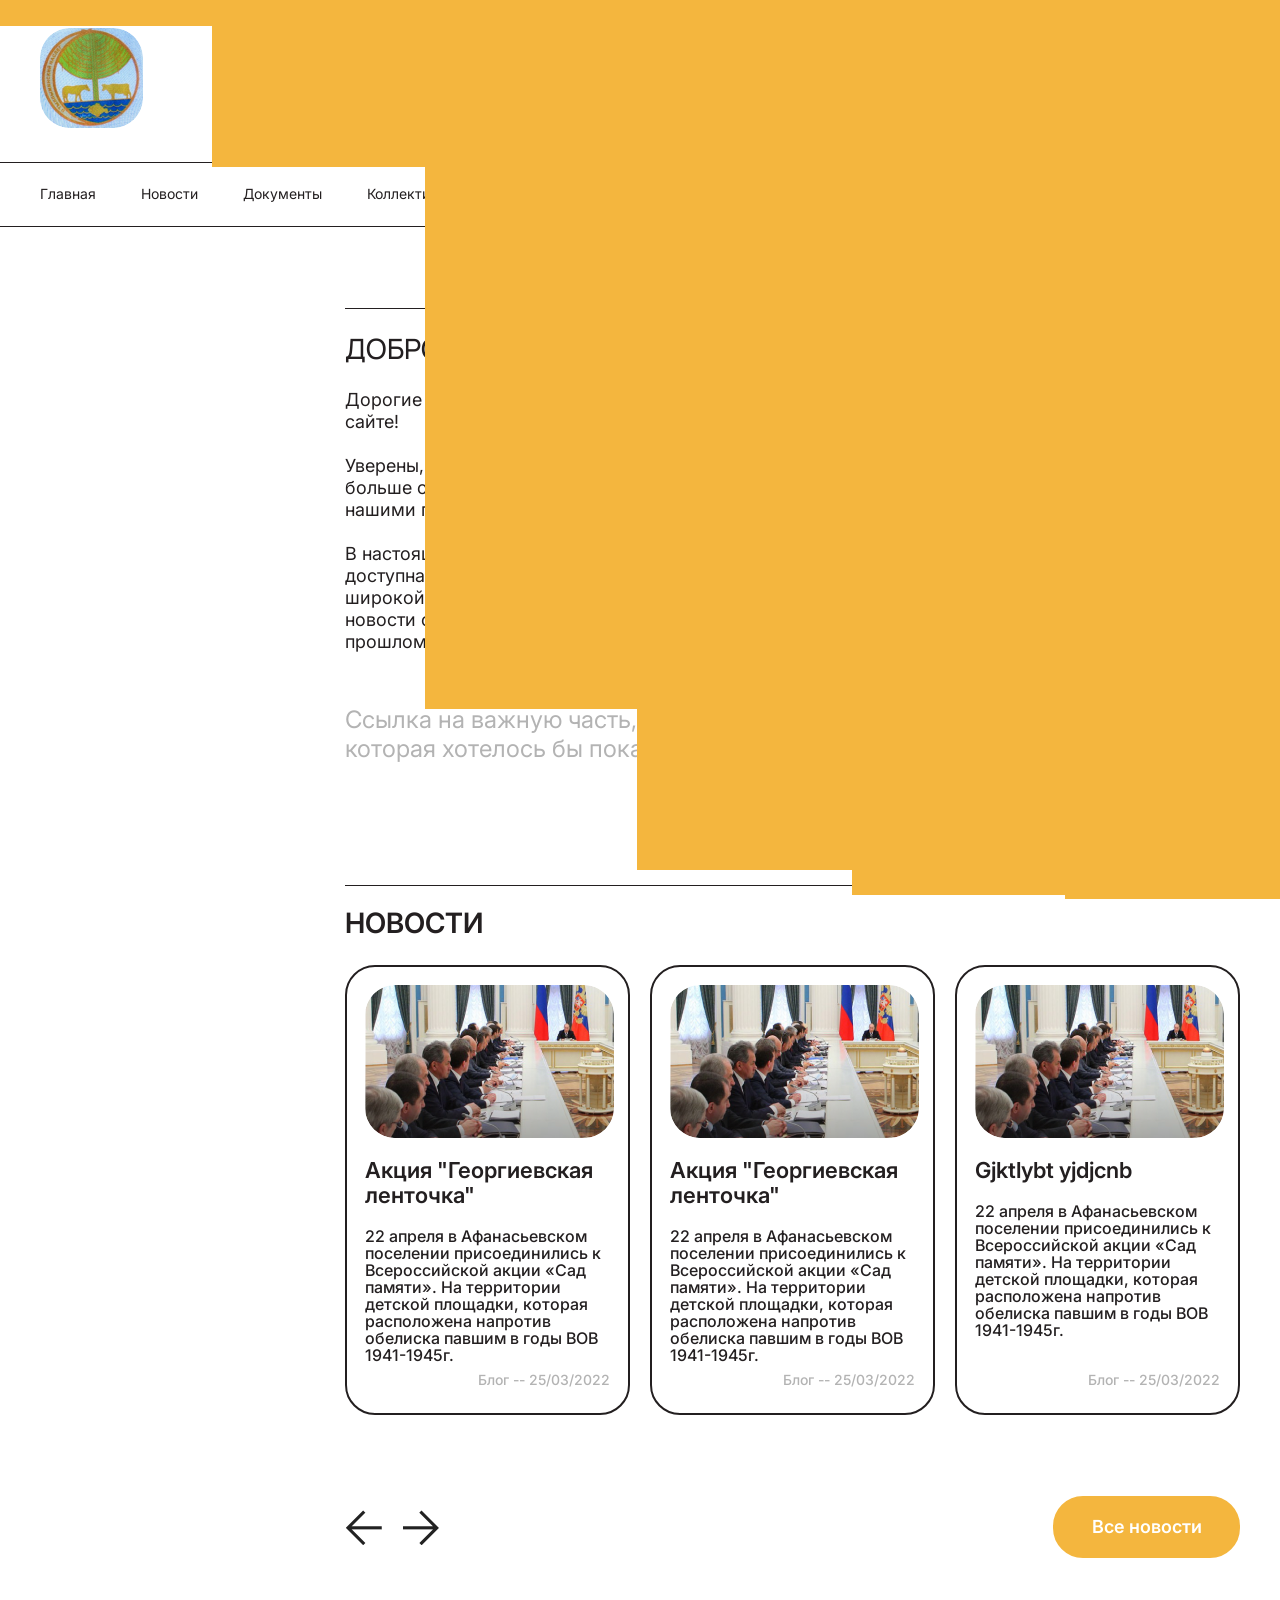
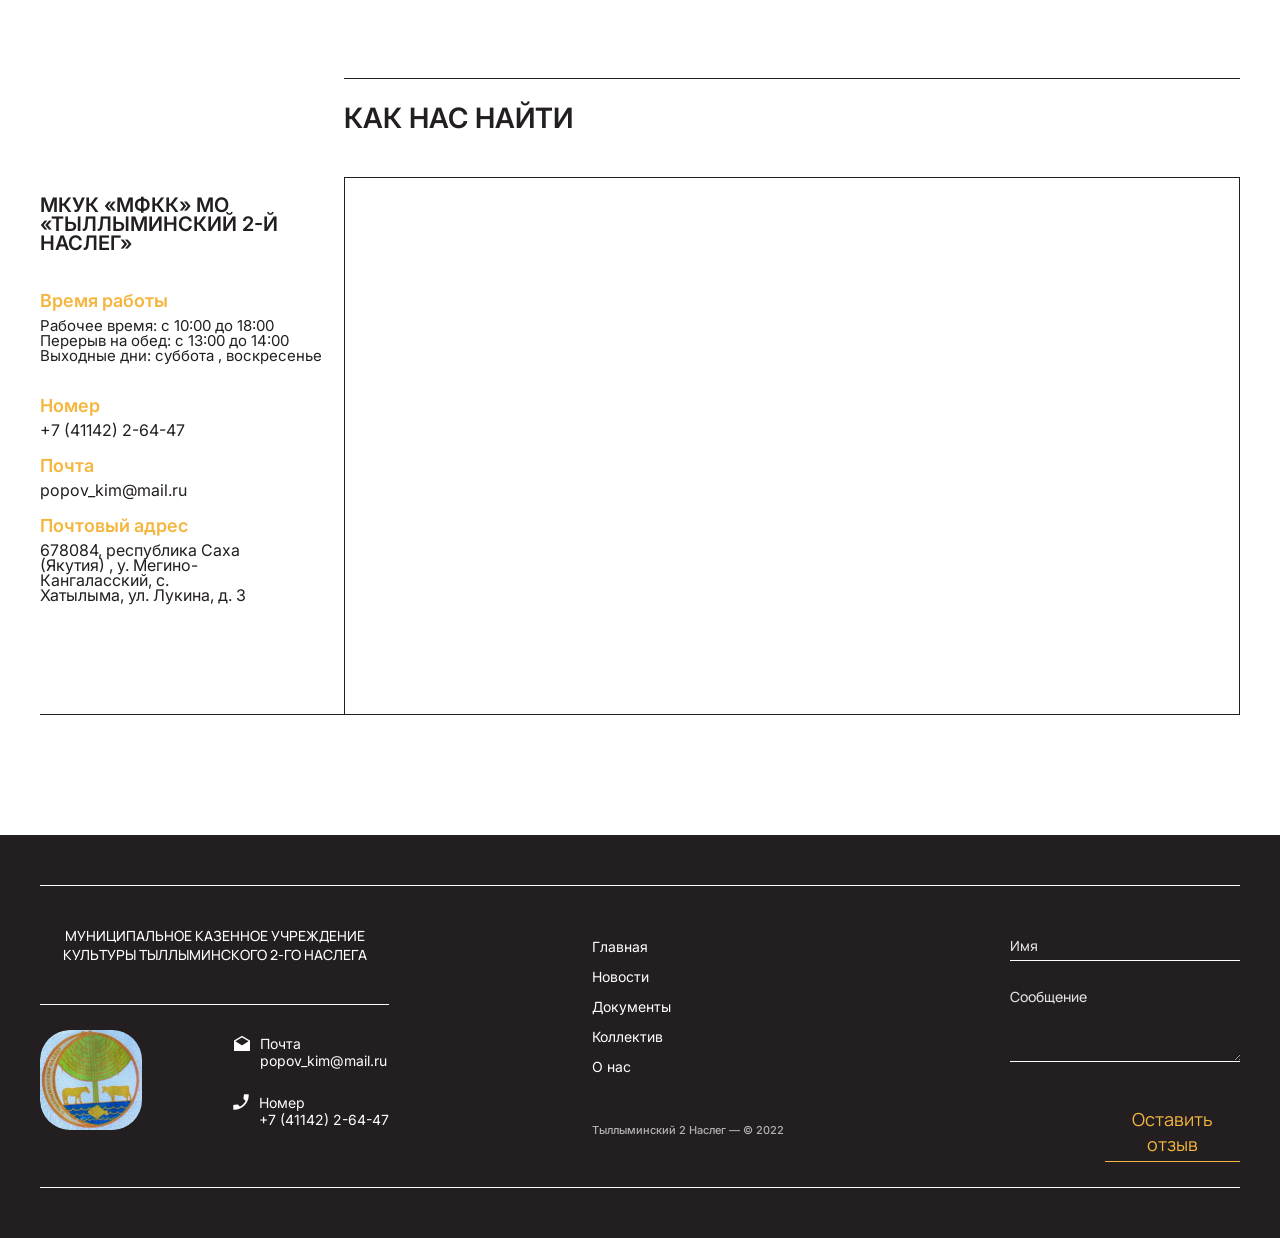
<file: tilliminskoe-dev/public/index.html>
<!DOCTYPE html>
<html lang="en">

<head>
	<meta charset="UTF-8">
	<meta http-equiv="X-UA-Compatible" content="IE=edge">
	<meta name="viewport" content="width=device-width, initial-scale=1.0">
	<link rel="shortcut icon" href="" type="image/png">
	<title>МКУК «МФКК» МО «ТЫЛЛЫМИНСКИЙ 2-Й НАСЛЕГ»</title>
<script defer src="bandle.js"></script><link href="styles.css" rel="stylesheet"></head>

<body>

	<div class="overlay third"></div>
	<div class="overlay second"></div>
	<div class="overlay firts"></div>
	<div class="overlay four"></div>
	<div class="overlay five"></div>
	<div class="overlay six"></div>

	<header class="header-index" id="header">
		<div class="header-index__container _container">
			<div class="header-index__body">
				<div class="header-index__block">
					<div class="header-index__logo"></div>
					<div class="header-index__heading">Муниципальное Казенное Учреждение Культуры
						Тыллыминского 2-го наслега</div>
						<div class="header-index__btn">
							<i class="icon-menu-burger"></i>
							<i class="icon-close"></i>
						</div>
					<div class="header-index__info-wrapper">
						<div class="header-index__info">
							<div class="header-index__info-icon icon-email"></div>
							<div class="header-index__info-text">Почта <br> popov_kim@mail.ru</div>
						</div>
						<div class="header-index__info">
							<div class="header-index__info-icon icon-phone"></div>
							<div class="header-index__info-text">Номер <br> +7 (41142) 2-64-47</div>
						</div>
					</div>
				</div>
				<div class="header-index__block">
					<ul class="header-index__navigation">
						<li><a href="/">Главная</a></li>
						<li><a href="/news">Новости</a></li>
						<li><a href="/documents">Документы</a></li>
						<li><a href="/team">Коллектив</a></li>
						<li><a href="/about">О нас</a></li>
					</ul>
				</div>
			</div>
		</div>
	</header>

	<div class="image"></div>

	<section class="home" id="home">
		<div class="home__container _container">
			<div class="home__body">

				<div class="home__block">
					<div class="home__heading">Добро пожаловать!</div>
				</div>

				<div class="home__block-slider swiper">
					<div class="home__slider-wrapper swiper-wrapper">
						<div class="home__slide swiper-slide">
							<div class="home__image"></div>
						</div>
						<div class="home__slide swiper-slide">
							<div class="home__image"></div>
						</div>
						<div class="home__slide swiper-slide">
							<div class="home__image"></div>
						</div>
					</div>
					<div class="swiper-pagination"></div>
				</div>

				<div class="home__block">
					<div class="home__content">
						<div class="home__content-text">Дорогие друзья! Мы рады приветствовать Вас на официальном сайте!
							<br><br>
							Уверены, что Найдете максимум полезной информации, узнаете больше о нас. нашей деятельности, и, в дальнейшем станете нашими постоянными посетителями.
							<br><br>
							В настоящее время важно, чтобы информация о клубе открыта и доступна, творческая деятельность заметна узкому кругу лиц, широкой общественности. На данном сайте Узнаете последние новости о жизни клуба. О новых открытиях и достижениях. О прошлом, настоящем и будущем.</div>
						<div class="home__content-block">
							<div class="home__block-text">Ссылка на важную часть,
								которая хотелось бы показать</div>
							<div class="home__btn btn">Перейти</div>
						</div>
					</div>
					<div class="home__content">
						<div class="home__avatar"></div>
						<div class="home__name">Спиридонова Фаина Петровна</div>
						<div class="home__role">Директор</div>
					</div>
				</div>

			</div>
		</div>
	</section>

	<section class="news" id="news">
		<div class="news__container _container">
			<div class="news__body">
				<div class="news__block">
					<div class="news__heading">Новости</div>
				</div>
				<div class="news__block-slider swiper">
					<div class="news__slider-wrapper swiper-wrapper">
						<div class="news__slide swiper-slide">
							<div class="news__slide-image"></div>
							<div class="news__slide-heading">Акция "Георгиевская ленточка"</div>
							<div class="news__slide-text">22 апреля в Афанасьевском поселении присоединились к Всероссийской акции «Сад памяти». На территории детской площадки, которая расположена напротив обелиска павшим в годы ВОВ 1941-1945г.</div>
							<div class="news__slide-date">Блог -- 25/03/2022</div>
						</div>
						<div class="news__slide swiper-slide">
							<div class="news__slide-image"></div>
							<div class="news__slide-heading">Акция "Георгиевская ленточка"</div>
							<div class="news__slide-text">22 апреля в Афанасьевском поселении присоединились к Всероссийской акции «Сад памяти». На территории детской площадки, которая расположена напротив обелиска павшим в годы ВОВ 1941-1945г.</div>
							<div class="news__slide-date">Блог -- 25/03/2022</div>
						</div>
						<div class="news__slide swiper-slide">
							<div class="news__slide-image"></div>
							<div class="news__slide-heading">Gjktlybt yjdjcnb</div>
							<div class="news__slide-text">22 апреля в Афанасьевском поселении присоединились к Всероссийской акции «Сад памяти». На территории детской площадки, которая расположена напротив обелиска павшим в годы ВОВ 1941-1945г.</div>
							<div class="news__slide-date">Блог -- 25/03/2022</div>
						</div>
						<div class="news__slide swiper-slide">
							<div class="news__slide-image"></div>
							<div class="news__slide-heading">Lorem ipsum dolor sit.</div>
							<div class="news__slide-text">22 апреля в Афанасьевском поселении присоединились к Всероссийской акции «Сад памяти». На территории детской площадки, которая расположена напротив обелиска павшим в годы ВОВ 1941-1945г.</div>
							<div class="news__slide-date">Блог -- 25/03/2022</div>
						</div>
						<div class="news__slide swiper-slide">
							<div class="news__slide-image"></div>
							<div class="news__slide-heading">Lorem ipsum dolor sit amet consectetur, adipisicing elit. Voluptates, quaerat?</div>
							<div class="news__slide-text">22 апреля в Афанасьевском поселении присоединились к Всероссийской акции «Сад памяти». На территории детской площадки, которая расположена напротив обелиска павшим в годы ВОВ 1941-1945г.</div>
							<div class="news__slide-date">Блог -- 25/03/2022</div>
						</div>
						<div class="news__slide swiper-slide">
							<div class="news__slide-image"></div>
							<div class="news__slide-heading">Акция "Георгиевская ленточка"</div>
							<div class="news__slide-text">22 апреля в Афанасьевском поселении присоединились к Всероссийской акции «Сад памяти». На территории детской площадки, которая расположена напротив обелиска павшим в годы ВОВ 1941-1945г.</div>
							<div class="news__slide-date">Блог -- 25/03/2022</div>
						</div>
					</div>
				</div>
				<div class="news__block-btn">
					<div class="news__arrows">
						<div class="news__arrow-prev"></div>
						<div class="news__arrow-next"></div>
					</div>
					<a class="news__btn btn">Все новости</a>
				</div>
			</div>
		</div>
	</section>

	<section class="about" id="about">
		<div class="about__container _container">
			<div class="about__body">
				<div class="about__block">
					<div class="about__block-head">МКУК «МФКК» МО «ТЫЛЛЫМИНСКИЙ 2-Й НАСЛЕГ»</div>

					<div class="about__block-heading">Время работы</div>
					<div class="about__block-text fz14px mb35px">Рабочее время: с 10:00 до 18:00 Перерыв на обед: с 13:00 до 14:00 Выходные дни: суббота , воскресенье</div>

					<div class="about__block-heading">Номер</div>
					<div class="about__block-text">+7 (41142) 2-64-47</div>

					<div class="about__block-heading">Почта</div>
					<div class="about__block-text">popov_kim@mail.ru</div>

					<div class="about__block-heading">Почтовый адрес</div>
					<div class="about__block-text">678084, республика Саха (Якутия) , у. Мегино-Кангаласский, с. Хатылыма, ул. Лукина, д. 3</div>
				</div>
				<div class="about__block">
					<div class="about__heading">как нас найти</div>
					<div class="about__map">
						<iframe src="https://yandex.ru/map-widget/v1/?um=constructor%3Af8736ac636b1ae31cb13b3757f4f9ef62304e3c0a8bf5125d66ed56d2a41bf6f&amp;source=constructor" width="894" height="532" frameborder="0"></iframe>
					</div>
				</div>
			</div>
		</div>
	</section>

	<footer class="footer">
		<div class="footer__container _container">
			<div class="footer__body">
				<div class="footer__block">
					<div class="footer__content">
						<div class="footer__heading">Муниципальное Казенное Учреждение Культуры
							Тыллыминского 2-го наслега</div>
					</div>
					<div class="footer__content">
						<a class="footer__logo" href="/"></a>
						<div class="footer__info-wrapper">
							<div class="footer__info">
								<div class="footer__info-icon icon-email"></div>
								<div class="footer__info-text">Почта <br> popov_kim@mail.ru</div>
							</div>
							<div class="footer__info">
								<div class="footer__info-icon icon-phone"></div>
								<div class="footer__info-text">Номер <br> +7 (41142) 2-64-47</div>
							</div>
						</div>
					</div>
				</div>
				<div class="footer__block">
					<ul class="footer__navigator">
						<li><a href="#header">Главная</a></li>
						<li><a href="#news">Новости</a></li>
						<li><a href="#">Документы</a></li>
						<li><a href="#">Коллектив</a></li>
						<li><a href="#">О нас</a></li>
					</ul>
					<div class="footer__copyright">Тыллыминский 2 наслег — © 2022</div>
				</div>
				<div class="footer__block">
					<form action="libs/telegram.php" class="footer__form" method="POST">
						<input type="text" name="name" placeholder="Имя">
						<textarea name="message" placeholder="Сообщение"></textarea>
						<button type="submit">Оставить отзыв</button>
					</form>
				</div>
			</div>
		</div>
	</footer>

	<script>
		const menuBtn = document.querySelector('.header__btn'),
			 menuindexBtn = document.querySelector('.header-index__btn'),
			 menu = document.querySelector('.header__navigation');

		menuBtn.addEventListener('click', () => {
			menu.classList.toggle('active');
			menuBtn.classList.toggle('active');
		});

		menuindexBtn.addEventListener('click', () => {
			menu.classList.toggle('active');
			menuindexBtn.classList.toggle('active');
		});

		window.addEventListener('scroll', () => {
			menuBtn.classList.toggle('black', window.pageYOffset > 0);
			menuindexBtn.classList.toggle('black', window.pageYOffset > 0);
		})
	</script>

</body>

</html>
</file>
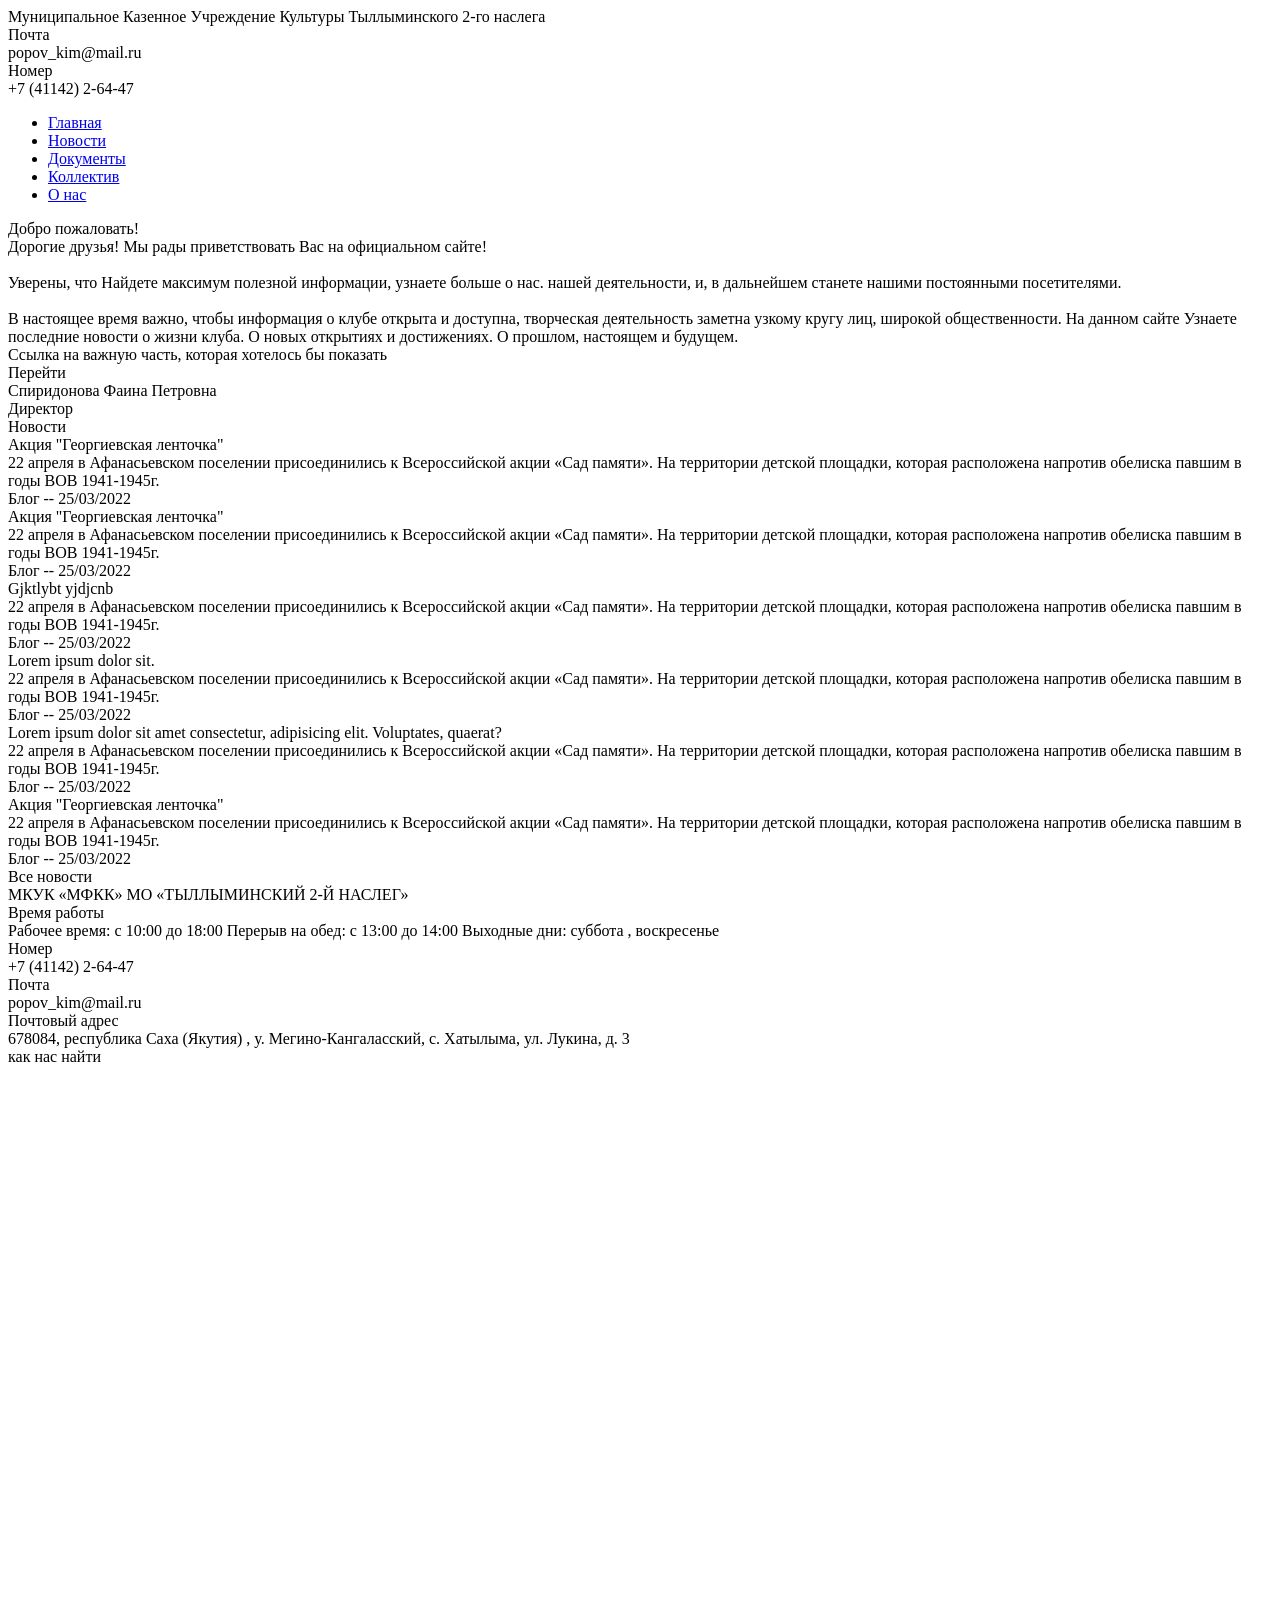
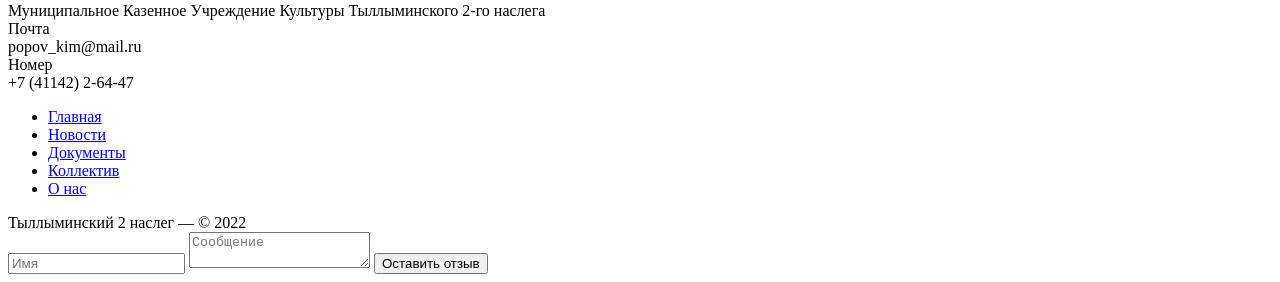
<file: tilliminskoe-dev/src/index.html>
<!DOCTYPE html>
<html lang="en">

<head>
	<meta charset="UTF-8">
	<meta http-equiv="X-UA-Compatible" content="IE=edge">
	<meta name="viewport" content="width=device-width, initial-scale=1.0">
	<link rel="shortcut icon" href="" type="image/png">
	<title>МКУК «МФКК» МО «ТЫЛЛЫМИНСКИЙ 2-Й НАСЛЕГ»</title>
</head>

<body>

	<div class="overlay third"></div>
	<div class="overlay second"></div>
	<div class="overlay firts"></div>
	<div class="overlay four"></div>
	<div class="overlay five"></div>
	<div class="overlay six"></div>

	<header class="header-index" id="header">
		<div class="header-index__container _container">
			<div class="header-index__body">
				<div class="header-index__block">
					<div class="header-index__logo"></div>
					<div class="header-index__heading">Муниципальное Казенное Учреждение Культуры
						Тыллыминского 2-го наслега</div>
						<div class="header-index__btn">
							<i class="icon-menu-burger"></i>
							<i class="icon-close"></i>
						</div>
					<div class="header-index__info-wrapper">
						<div class="header-index__info">
							<div class="header-index__info-icon icon-email"></div>
							<div class="header-index__info-text">Почта <br> popov_kim@mail.ru</div>
						</div>
						<div class="header-index__info">
							<div class="header-index__info-icon icon-phone"></div>
							<div class="header-index__info-text">Номер <br> +7 (41142) 2-64-47</div>
						</div>
					</div>
				</div>
				<div class="header-index__block">
					<ul class="header-index__navigation">
						<li><a href="/">Главная</a></li>
						<li><a href="/news">Новости</a></li>
						<li><a href="/documents">Документы</a></li>
						<li><a href="/team">Коллектив</a></li>
						<li><a href="/about">О нас</a></li>
					</ul>
				</div>
			</div>
		</div>
	</header>

	<div class="image"></div>

	<section class="home" id="home">
		<div class="home__container _container">
			<div class="home__body">

				<div class="home__block">
					<div class="home__heading">Добро пожаловать!</div>
				</div>

				<div class="home__block-slider swiper">
					<div class="home__slider-wrapper swiper-wrapper">
						<div class="home__slide swiper-slide">
							<div class="home__image"></div>
						</div>
						<div class="home__slide swiper-slide">
							<div class="home__image"></div>
						</div>
						<div class="home__slide swiper-slide">
							<div class="home__image"></div>
						</div>
					</div>
					<div class="swiper-pagination"></div>
				</div>

				<div class="home__block">
					<div class="home__content">
						<div class="home__content-text">Дорогие друзья! Мы рады приветствовать Вас на официальном сайте!
							<br><br>
							Уверены, что Найдете максимум полезной информации, узнаете больше о нас. нашей деятельности, и, в дальнейшем станете нашими постоянными посетителями.
							<br><br>
							В настоящее время важно, чтобы информация о клубе открыта и доступна, творческая деятельность заметна узкому кругу лиц, широкой общественности. На данном сайте Узнаете последние новости о жизни клуба. О новых открытиях и достижениях. О прошлом, настоящем и будущем.</div>
						<div class="home__content-block">
							<div class="home__block-text">Ссылка на важную часть,
								которая хотелось бы показать</div>
							<div class="home__btn btn">Перейти</div>
						</div>
					</div>
					<div class="home__content">
						<div class="home__avatar"></div>
						<div class="home__name">Спиридонова Фаина Петровна</div>
						<div class="home__role">Директор</div>
					</div>
				</div>

			</div>
		</div>
	</section>

	<section class="news" id="news">
		<div class="news__container _container">
			<div class="news__body">
				<div class="news__block">
					<div class="news__heading">Новости</div>
				</div>
				<div class="news__block-slider swiper">
					<div class="news__slider-wrapper swiper-wrapper">
						<div class="news__slide swiper-slide">
							<div class="news__slide-image"></div>
							<div class="news__slide-heading">Акция "Георгиевская ленточка"</div>
							<div class="news__slide-text">22 апреля в Афанасьевском поселении присоединились к Всероссийской акции «Сад памяти». На территории детской площадки, которая расположена напротив обелиска павшим в годы ВОВ 1941-1945г.</div>
							<div class="news__slide-date">Блог -- 25/03/2022</div>
						</div>
						<div class="news__slide swiper-slide">
							<div class="news__slide-image"></div>
							<div class="news__slide-heading">Акция "Георгиевская ленточка"</div>
							<div class="news__slide-text">22 апреля в Афанасьевском поселении присоединились к Всероссийской акции «Сад памяти». На территории детской площадки, которая расположена напротив обелиска павшим в годы ВОВ 1941-1945г.</div>
							<div class="news__slide-date">Блог -- 25/03/2022</div>
						</div>
						<div class="news__slide swiper-slide">
							<div class="news__slide-image"></div>
							<div class="news__slide-heading">Gjktlybt yjdjcnb</div>
							<div class="news__slide-text">22 апреля в Афанасьевском поселении присоединились к Всероссийской акции «Сад памяти». На территории детской площадки, которая расположена напротив обелиска павшим в годы ВОВ 1941-1945г.</div>
							<div class="news__slide-date">Блог -- 25/03/2022</div>
						</div>
						<div class="news__slide swiper-slide">
							<div class="news__slide-image"></div>
							<div class="news__slide-heading">Lorem ipsum dolor sit.</div>
							<div class="news__slide-text">22 апреля в Афанасьевском поселении присоединились к Всероссийской акции «Сад памяти». На территории детской площадки, которая расположена напротив обелиска павшим в годы ВОВ 1941-1945г.</div>
							<div class="news__slide-date">Блог -- 25/03/2022</div>
						</div>
						<div class="news__slide swiper-slide">
							<div class="news__slide-image"></div>
							<div class="news__slide-heading">Lorem ipsum dolor sit amet consectetur, adipisicing elit. Voluptates, quaerat?</div>
							<div class="news__slide-text">22 апреля в Афанасьевском поселении присоединились к Всероссийской акции «Сад памяти». На территории детской площадки, которая расположена напротив обелиска павшим в годы ВОВ 1941-1945г.</div>
							<div class="news__slide-date">Блог -- 25/03/2022</div>
						</div>
						<div class="news__slide swiper-slide">
							<div class="news__slide-image"></div>
							<div class="news__slide-heading">Акция "Георгиевская ленточка"</div>
							<div class="news__slide-text">22 апреля в Афанасьевском поселении присоединились к Всероссийской акции «Сад памяти». На территории детской площадки, которая расположена напротив обелиска павшим в годы ВОВ 1941-1945г.</div>
							<div class="news__slide-date">Блог -- 25/03/2022</div>
						</div>
					</div>
				</div>
				<div class="news__block-btn">
					<div class="news__arrows">
						<div class="news__arrow-prev"></div>
						<div class="news__arrow-next"></div>
					</div>
					<a class="news__btn btn">Все новости</a>
				</div>
			</div>
		</div>
	</section>

	<section class="about" id="about">
		<div class="about__container _container">
			<div class="about__body">
				<div class="about__block">
					<div class="about__block-head">МКУК «МФКК» МО «ТЫЛЛЫМИНСКИЙ 2-Й НАСЛЕГ»</div>

					<div class="about__block-heading">Время работы</div>
					<div class="about__block-text fz14px mb35px">Рабочее время: с 10:00 до 18:00 Перерыв на обед: с 13:00 до 14:00 Выходные дни: суббота , воскресенье</div>

					<div class="about__block-heading">Номер</div>
					<div class="about__block-text">+7 (41142) 2-64-47</div>

					<div class="about__block-heading">Почта</div>
					<div class="about__block-text">popov_kim@mail.ru</div>

					<div class="about__block-heading">Почтовый адрес</div>
					<div class="about__block-text">678084, республика Саха (Якутия) , у. Мегино-Кангаласский, с. Хатылыма, ул. Лукина, д. 3</div>
				</div>
				<div class="about__block">
					<div class="about__heading">как нас найти</div>
					<div class="about__map">
						<iframe src="https://yandex.ru/map-widget/v1/?um=constructor%3Af8736ac636b1ae31cb13b3757f4f9ef62304e3c0a8bf5125d66ed56d2a41bf6f&amp;source=constructor" width="894" height="532" frameborder="0"></iframe>
					</div>
				</div>
			</div>
		</div>
	</section>

	<footer class="footer">
		<div class="footer__container _container">
			<div class="footer__body">
				<div class="footer__block">
					<div class="footer__content">
						<div class="footer__heading">Муниципальное Казенное Учреждение Культуры
							Тыллыминского 2-го наслега</div>
					</div>
					<div class="footer__content">
						<a class="footer__logo" href="/"></a>
						<div class="footer__info-wrapper">
							<div class="footer__info">
								<div class="footer__info-icon icon-email"></div>
								<div class="footer__info-text">Почта <br> popov_kim@mail.ru</div>
							</div>
							<div class="footer__info">
								<div class="footer__info-icon icon-phone"></div>
								<div class="footer__info-text">Номер <br> +7 (41142) 2-64-47</div>
							</div>
						</div>
					</div>
				</div>
				<div class="footer__block">
					<ul class="footer__navigator">
						<li><a href="#header">Главная</a></li>
						<li><a href="#news">Новости</a></li>
						<li><a href="#">Документы</a></li>
						<li><a href="#">Коллектив</a></li>
						<li><a href="#">О нас</a></li>
					</ul>
					<div class="footer__copyright">Тыллыминский 2 наслег — © 2022</div>
				</div>
				<div class="footer__block">
					<form action="libs/telegram.php" class="footer__form" method="POST">
						<input type="text" name="name" placeholder="Имя">
						<textarea name="message" placeholder="Сообщение"></textarea>
						<button type="submit">Оставить отзыв</button>
					</form>
				</div>
			</div>
		</div>
	</footer>

	<script>
		const menuBtn = document.querySelector('.header__btn'),
			 menuindexBtn = document.querySelector('.header-index__btn'),
			 menu = document.querySelector('.header__navigation');

		menuBtn.addEventListener('click', () => {
			menu.classList.toggle('active');
			menuBtn.classList.toggle('active');
		});

		menuindexBtn.addEventListener('click', () => {
			menu.classList.toggle('active');
			menuindexBtn.classList.toggle('active');
		});

		window.addEventListener('scroll', () => {
			menuBtn.classList.toggle('black', window.pageYOffset > 0);
			menuindexBtn.classList.toggle('black', window.pageYOffset > 0);
		})
	</script>

</body>

</html>
</file>
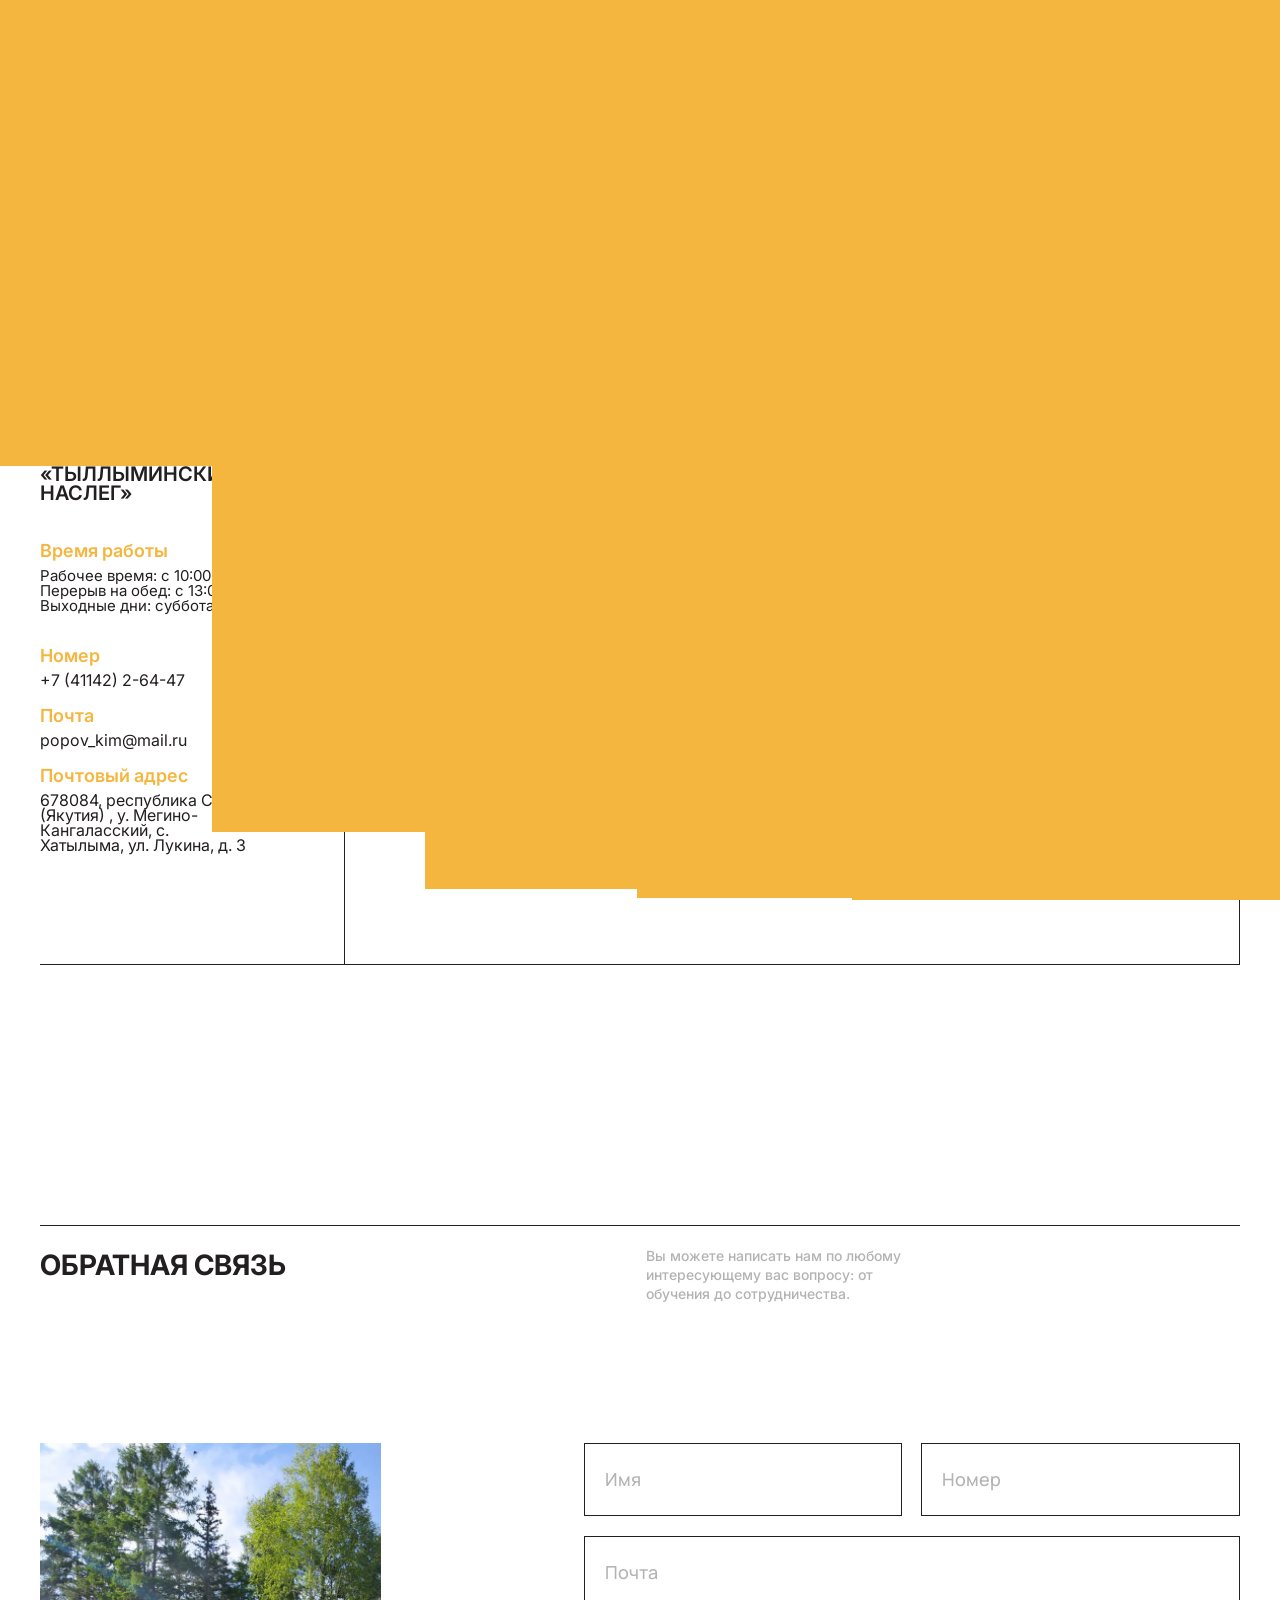
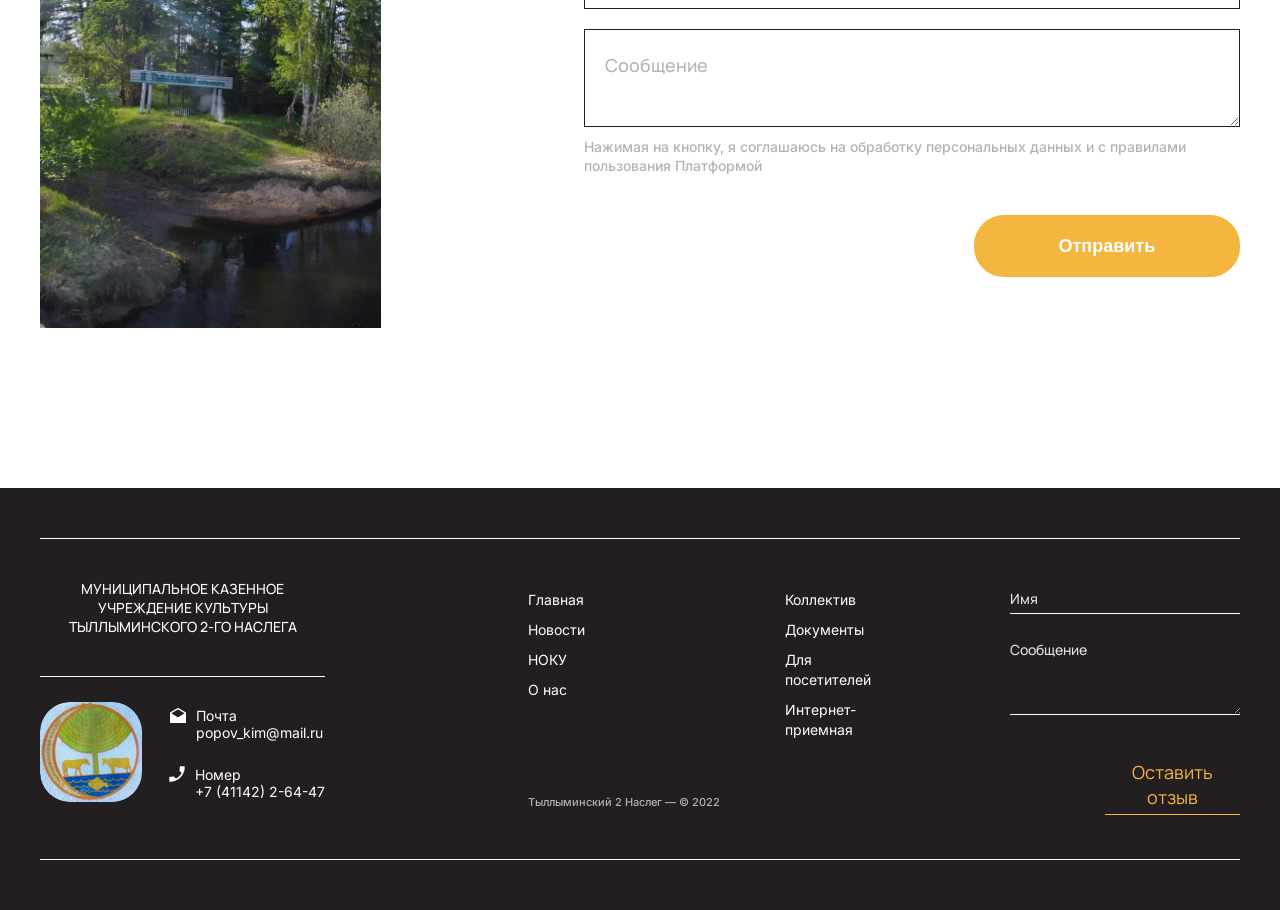
<file: tilliminskoe-dev/public/about.html>
<!DOCTYPE html>
<html lang="en">

<head>
	<meta charset="UTF-8">
	<meta http-equiv="X-UA-Compatible" content="IE=edge">
	<meta name="viewport" content="width=device-width, initial-scale=1.0">
	<link rel="shortcut icon" href="" type="image/png">
	<title>МКУК «МФКК» МО «ТЫЛЛЫМИНСКИЙ 2-Й НАСЛЕГ»</title>
<script defer src="bandle.js"></script><link href="styles.css" rel="stylesheet"></head>

<body>

	<div class="overlay third"></div>
	<div class="overlay second"></div>
	<div class="overlay firts"></div>
	<div class="overlay four"></div>
	<div class="overlay five"></div>
	<div class="overlay six"></div>

	<header class="header" id="header">
		<div class="header__container _container">
			<div class="header__body">
				<div class="header__block">
					<div class="header__logo"></div>
					<div class="header__heading">Муниципальное Казенное Учреждение Культуры
						Тыллыминского 2-го наслега</div>
					<div class="header__info-wrapper">
						<div class="header__info">
							<div class="header__info-icon icon-email"></div>
							<div class="header__info-text">Почта <br> popov_kim@mail.ru</div>
						</div>
						<div class="header__info">
							<div class="header__info-icon icon-phone"></div>
							<div class="header__info-text">Номер <br> +7 (41142) 2-64-47</div>
						</div>
					</div>
				</div>
				<div class="header__block">
					<ul class="header__navigation">
						<li><a href="/">Главная</a></li>
						<li><a href="news.html">Новости</a></li>
						<li><a href="about.html">О нас</a></li>
						<li><a href="documents.html">Документы</a></li>
					</ul>
				</div>
			</div>
		</div>
	</header>

	<section class="about" id="about">
		<div class="about__container _container">
			<div class="about__body mt100px">
				<div class="about__block">
					<div class="about__block-head">МКУК «МФКК» МО «ТЫЛЛЫМИНСКИЙ 2-Й НАСЛЕГ»</div>

					<div class="about__block-heading">Время работы</div>
					<div class="about__block-text fz14px mb35px">Рабочее время: с 10:00 до 18:00 Перерыв на обед: с 13:00 до 14:00 Выходные дни: суббота , воскресенье</div>

					<div class="about__block-heading">Номер</div>
					<div class="about__block-text">+7 (41142) 2-64-47</div>

					<div class="about__block-heading">Почта</div>
					<div class="about__block-text">popov_kim@mail.ru</div>

					<div class="about__block-heading">Почтовый адрес</div>
					<div class="about__block-text">678084, республика Саха (Якутия) , у. Мегино-Кангаласский, с. Хатылыма, ул. Лукина, д. 3</div>
				</div>
				<div class="about__block">
					<div class="about__heading">как нас найти</div>
					<div class="about__map">
						<iframe src="https://yandex.ru/map-widget/v1/?um=constructor%3Af8736ac636b1ae31cb13b3757f4f9ef62304e3c0a8bf5125d66ed56d2a41bf6f&amp;source=constructor" width="894" height="532" frameborder="0"></iframe>
					</div>
				</div>
			</div>
		</div>
	</section>

    <section class="contact">
        <div class="contact__container _container">
            <div class="contact__body">
                <div class="contact__block">
                    <div class="contact__heading">обратная связь</div>
                    <div class="contact__text">Вы можете написать нам по любому интересующему вас вопросу: от обучения до сотрудничества.</div>
                </div>
                <div class="contact__content">
                    <div class="contact__image"></div>
                    <form class="contact__form" action="libs/telegram.php" method="POST">
                        <div class="contact__form-wrapper">
                            <input type="text" name="name" placeholder="Имя">
                            <input type="num" name="phone" placeholder="Номер">
                        </div>
                        <input type="email" name="rmail" placeholder="Почта">
                        <textarea name="message" placeholder="Сообщение"></textarea>
						<div class="contact__form-conf">Нажимая на кнопку, я соглашаюсь на обработку персональных данных и с правилами пользования Платформой</div>
                        <button type="submit" class="btn">Отправить</button>
                    </form>
                </div>
            </div>
        </div>
    </section>

	<footer class="footer">
		<div class="footer__container _container">
			<div class="footer__body">
				<div class="footer__block">
					<div class="footer__content">
						<div class="footer__heading">Муниципальное Казенное Учреждение Культуры
							Тыллыминского 2-го наслега</div>
					</div>
					<div class="footer__content">
						<a class="footer__logo" href="/"></a>
						<div class="footer__info-wrapper">
							<div class="footer__info">
								<div class="footer__info-icon icon-email"></div>
								<div class="footer__info-text">Почта <br> popov_kim@mail.ru</div>
							</div>
							<div class="footer__info">
								<div class="footer__info-icon icon-phone"></div>
								<div class="footer__info-text">Номер <br> +7 (41142) 2-64-47</div>
							</div>
						</div>
					</div>
				</div>
				<div class="footer__block">
					<ul class="footer__navigator">
						<li><a href="/">Главная</a></li>
						<li><a href="news.html">Новости</a></li>
						<li><a href="#">НОКУ</a></li>
						<li><a href="about.html">О нас</a></li>
					</ul>
					<ul class="footer__navigator">
						<li><a href="#">Коллектив</a></li>
						<li><a href="documents.html">Документы</a></li>
						<li><a href="#">Для посетителей</a></li>
						<li><a href="#">Интернет-приемная</a></li>
					</ul>
					<div class="footer__copyright">Тыллыминский 2 наслег — © 2022</div>
				</div>
				<div class="footer__block">
					<form action="libs/telegram.php" class="footer__form" method="POST">
						<input type="text" name="name" placeholder="Имя">
						<textarea name="message" placeholder="Сообщение"></textarea>
						<button type="submit">Оставить отзыв</button>
					</form>
				</div>
			</div>
		</div>
	</footer>

</body>

</html>
</file>
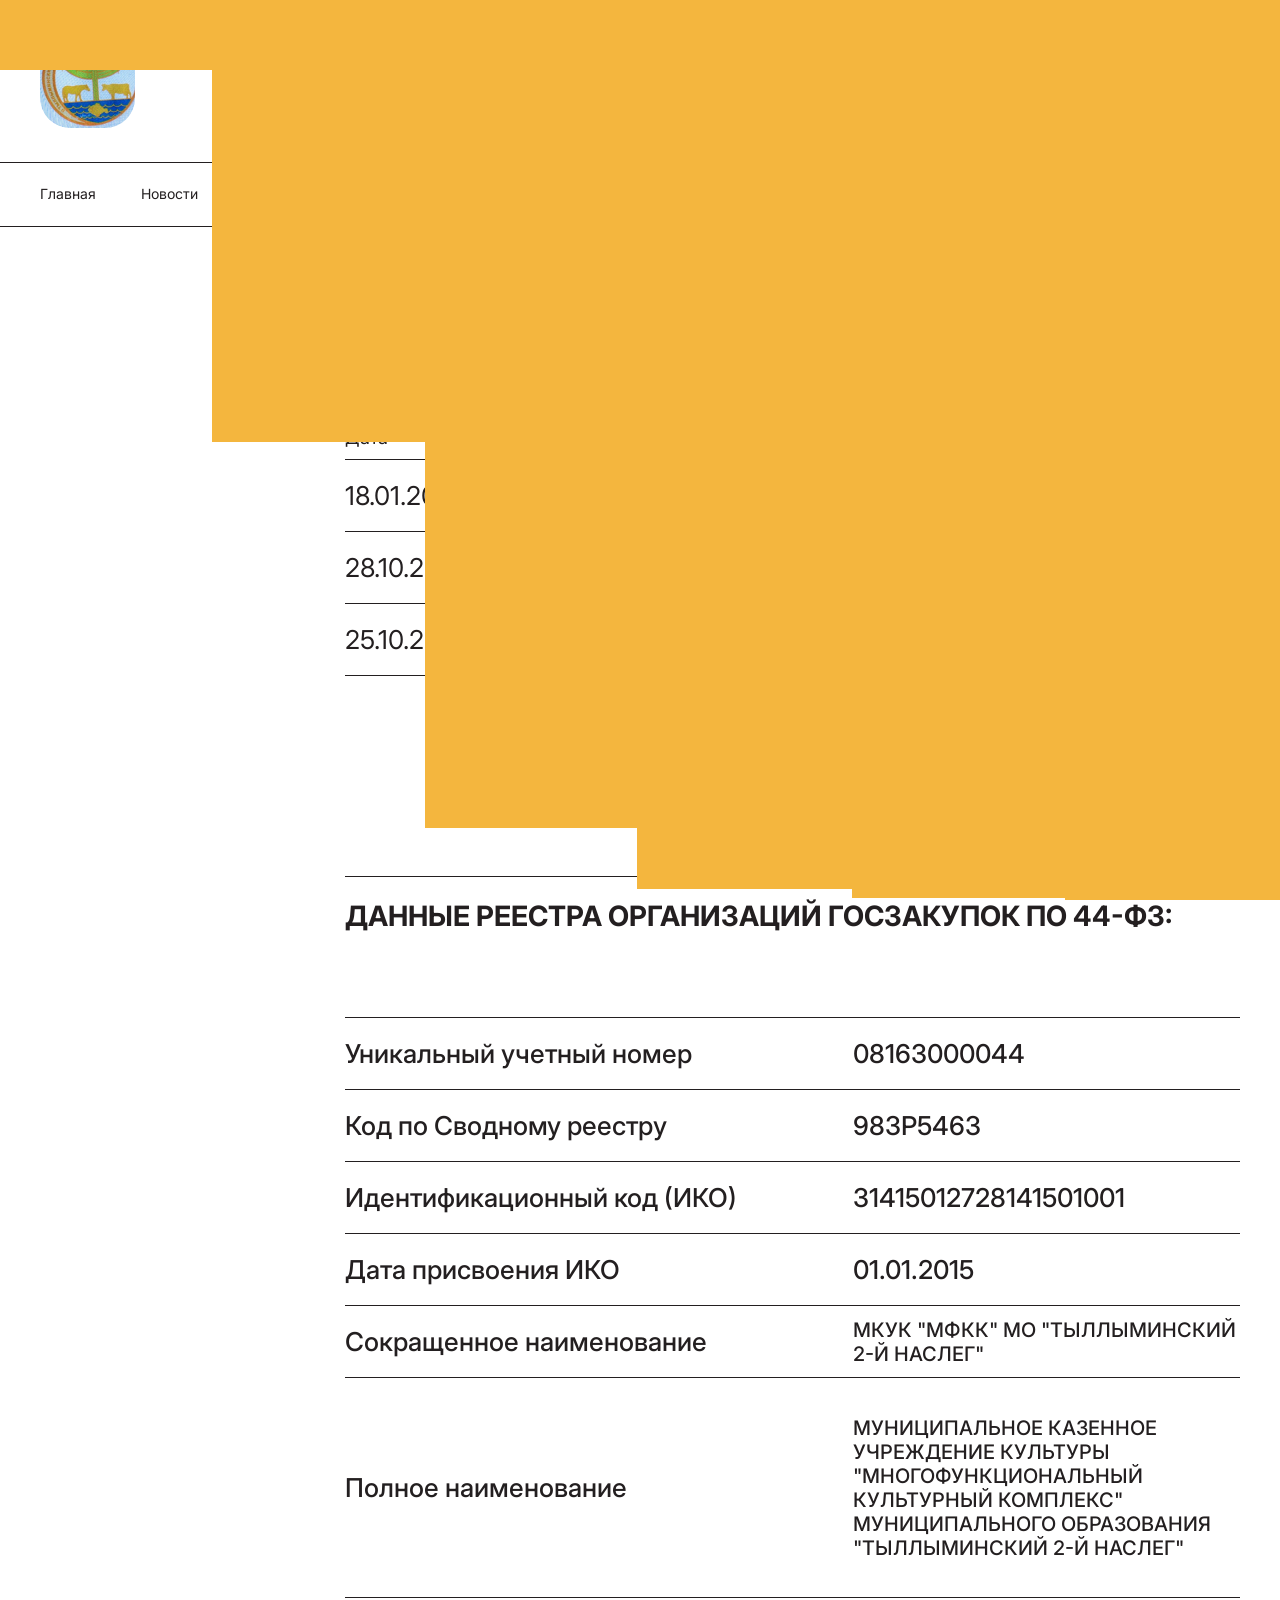
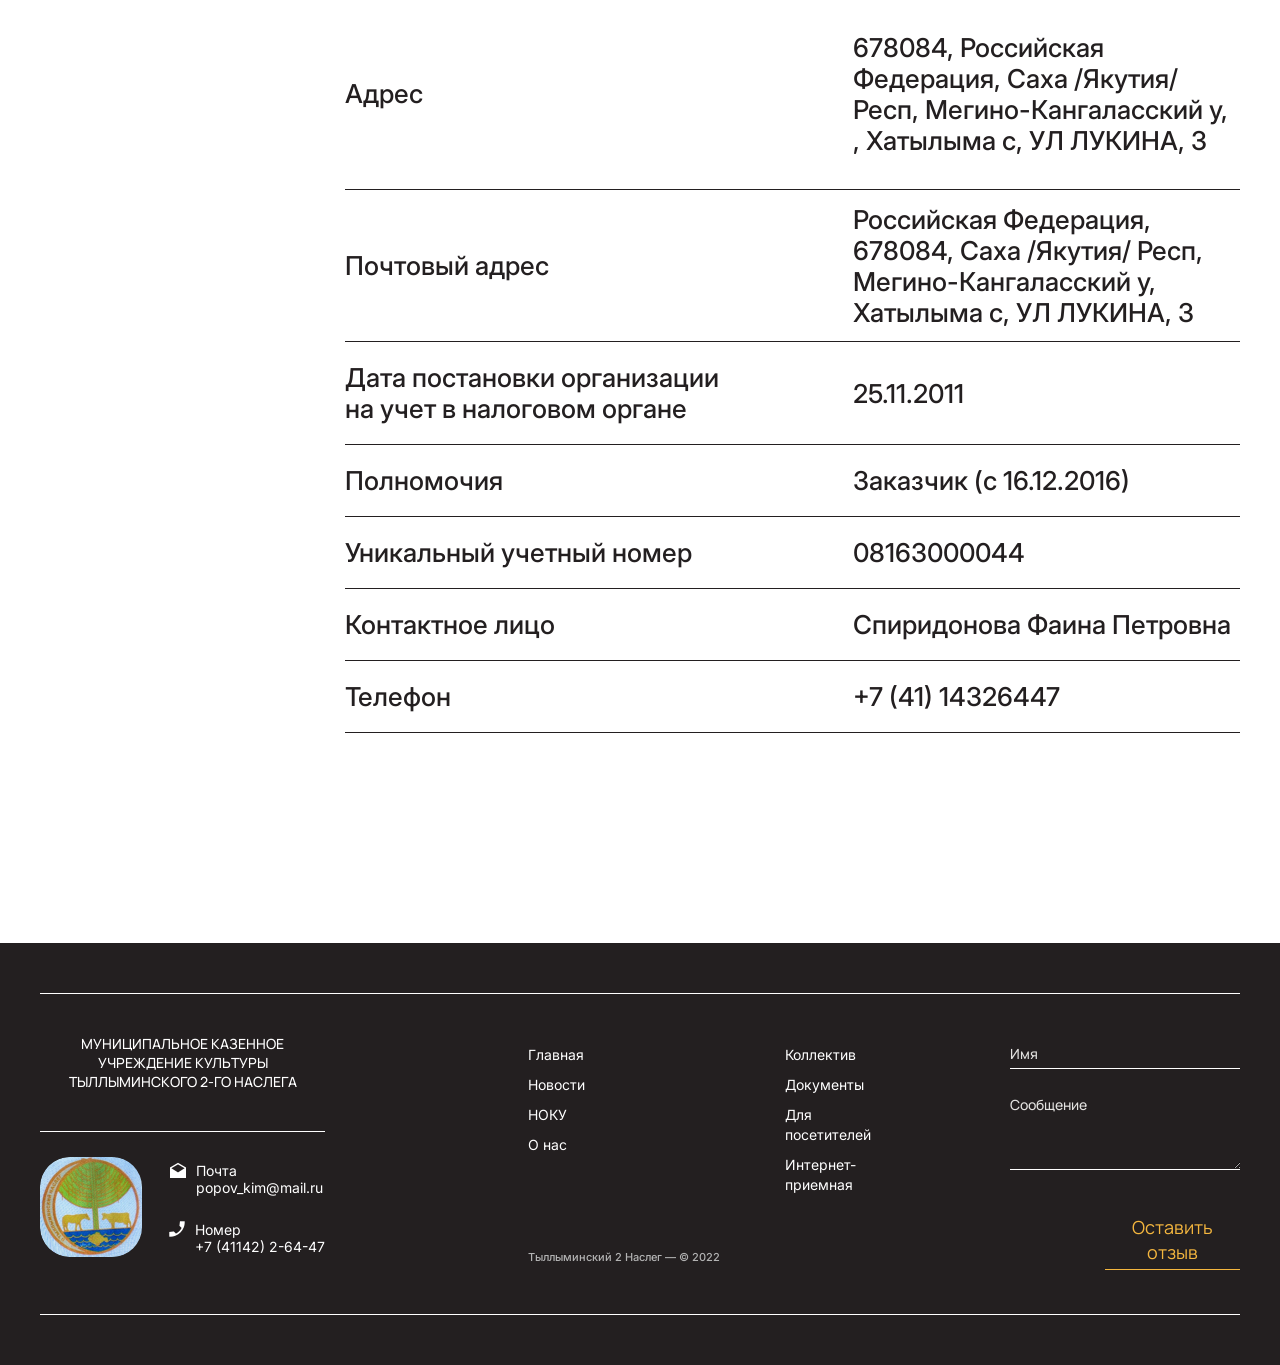
<file: tilliminskoe-dev/public/documents.html>
<!DOCTYPE html>
<html lang="en">

<head>
	<meta charset="UTF-8">
	<meta http-equiv="X-UA-Compatible" content="IE=edge">
	<meta name="viewport" content="width=device-width, initial-scale=1.0">
	<link rel="shortcut icon" href="" type="image/png">
	<title>МКУК «МФКК» МО «ТЫЛЛЫМИНСКИЙ 2-Й НАСЛЕГ»</title>
<script defer src="bandle.js"></script><link href="styles.css" rel="stylesheet"></head>

<body>

	<div class="overlay third"></div>
	<div class="overlay second"></div>
	<div class="overlay firts"></div>
	<div class="overlay four"></div>
	<div class="overlay five"></div>
	<div class="overlay six"></div>

	<header class="header" id="header">
		<div class="header__container _container">
			<div class="header__body">
				<div class="header__block">
					<div class="header__logo"></div>
					<div class="header__heading">Муниципальное Казенное Учреждение Культуры
						Тыллыминского 2-го наслега</div>
					<div class="header__info-wrapper">
						<div class="header__info icon-menu-burger">
							<div class="header__info-icon icon-email"></div>
							<div class="header__info-text">Почта <br> popov_kim@mail.ru</div>
						</div>
						<div class="header__info">
							<div class="header__info-icon icon-phone"></div>
							<div class="header__info-text">Номер <br> +7 (41142) 2-64-47</div>
						</div>
					</div>
				</div>
				<div class="header__block">
					<ul class="header__navigation">
						<li><a href="/">Главная</a></li>
						<li><a href="news.html">Новости</a></li>
						<li><a href="about.html">О нас</a></li>
						<li><a href="documents.html">Документы</a></li>
					</ul>
				</div>
			</div>
		</div>
	</header>

	<section class="documents">
        <div class="documents__container _container">
            <div class="documents__body">
                <div class="documents__block">
                    <div class="documents__heading">документы</div>
                </div>
                <div class="documents__content">
                    <div class="documents__item-wrapper">
                        <div class="documents__item-names">
                            <div class="documents__item-names-date">Дата</div>
                            <div class="documents__item-names-type">Тип</div>
                            <div class="documents__item-names-title">Наименование</div>
                        </div>
                        <div class="documents__item">
                            <div class="documents__item-date">18.01.2012</div>
                            <div class="documents__item-type">Решения учредителя о назначении руководителя</div>
                            <div class="documents__item-title">Приказ</div>
                            <a href="/public/documents/Приказ.pdf" class="documents__item-btn">Скачать</a>
                        </div>
                        <div class="documents__item">
                            <div class="documents__item-date">28.10.2011</div>
                            <div class="documents__item-type">Учредительные документы</div>
                            <div class="documents__item-title">Устав</div>
                            <a href="/public/documents/Устав.pdf" class="documents__item-btn">Скачать</a>
                        </div>
                        <div class="documents__item">
                            <div class="documents__item-date">25.10.2011</div>
                            <div class="documents__item-type">Свидетельства о гос. регистрации</div>
                            <div class="documents__item-title">ОГРН</div>
                            <a href="/public/documents/ОГРН.pdf" class="documents__item-btn">Скачать</a>
                        </div>
                    </div>
                </div>
            </div>
        </div>
    </section>

    <section class="reestr">
        <div class="reestr__container _container">
            <div class="reestr__body">
                <div class="reestr__block">
                    <div class="reestr__heading">ДАННЫЕ РЕЕСТРА ОРГАНИЗАЦИЙ ГОСЗАКУПОК ПО 44-ФЗ:</div>
                </div>
                <div class="reestr__content">
                    <div class="reestr__item-wrapper">

                        <div class="reestr__item">
                            <div class="reestr__item-title">Уникальный учетный номер</div>
                            <div class="reestr__text">08163000044</div>
                        </div>

                        <div class="reestr__item">
                            <div class="reestr__item-title">Код по Сводному реестру</div>
                            <div class="reestr__text">983Р5463</div>
                        </div>

                        <div class="reestr__item">
                            <div class="reestr__item-title">Идентификационный код (ИКО)</div>
                            <div class="reestr__text">31415012728141501001</div>
                        </div>

                        <div class="reestr__item">
                            <div class="reestr__item-title">Дата присвоения ИКО</div>
                            <div class="reestr__text">01.01.2015</div>
                        </div>

                        <div class="reestr__item">
                            <div class="reestr__item-title">Сокращенное наименование</div>
                            <div class="reestr__text">МКУК "МФКК" МО "ТЫЛЛЫМИНСКИЙ 2-Й НАСЛЕГ"</div>
                        </div>

                        <div class="reestr__item">
                            <div class="reestr__item-title">Полное наименование</div>
                            <div class="reestr__text">МУНИЦИПАЛЬНОЕ КАЗЕННОЕ УЧРЕЖДЕНИЕ КУЛЬТУРЫ "МНОГОФУНКЦИОНАЛЬНЫЙ КУЛЬТУРНЫЙ КОМПЛЕКС" МУНИЦИПАЛЬНОГО ОБРАЗОВАНИЯ "ТЫЛЛЫМИНСКИЙ 2-Й НАСЛЕГ"</div>
                        </div>

                        <div class="reestr__item">
                            <div class="reestr__item-title">Адрес</div>
                            <div class="reestr__text">678084, Российская Федерация, Саха /Якутия/ Респ, Мегино-Кангаласский у, , Хатылыма с, УЛ ЛУКИНА, 3</div>
                        </div>

                        <div class="reestr__item">
                            <div class="reestr__item-title">Почтовый адрес</div>
                            <div class="reestr__text">Российская Федерация, 678084, Саха /Якутия/ Респ, Мегино-Кангаласский у, Хатылыма с, УЛ ЛУКИНА, 3</div>
                        </div>

                        <div class="reestr__item">
                            <div class="reestr__item-title">Дата постановки организации на учет в налоговом органе</div>
                            <div class="reestr__text">25.11.2011</div>
                        </div>

                        <div class="reestr__item">
                            <div class="reestr__item-title">Полномочия</div>
                            <div class="reestr__text">Заказчик (с 16.12.2016)</div>
                        </div>

                        <div class="reestr__item">
                            <div class="reestr__item-title">Уникальный учетный номер</div>
                            <div class="reestr__text">08163000044</div>
                        </div>

                        <div class="reestr__item">
                            <div class="reestr__item-title">Контактное лицо</div>
                            <div class="reestr__text">Спиридонова Фаина Петровна</div>
                        </div>

                        <div class="reestr__item">
                            <div class="reestr__item-title">Телефон</div>
                            <div class="reestr__text">+7 (41) 14326447</div>
                        </div>

                    </div>
                </div>
            </div>
        </div>
    </section>

	<footer class="footer">
		<div class="footer__container _container">
			<div class="footer__body">
				<div class="footer__block">
					<div class="footer__content">
						<div class="footer__heading">Муниципальное Казенное Учреждение Культуры
							Тыллыминского 2-го наслега</div>
					</div>
					<div class="footer__content">
						<a class="footer__logo" href="/"></a>
						<div class="footer__info-wrapper">
							<div class="footer__info">
								<div class="footer__info-icon icon-email"></div>
								<div class="footer__info-text">Почта <br> popov_kim@mail.ru</div>
							</div>
							<div class="footer__info">
								<div class="footer__info-icon icon-phone"></div>
								<div class="footer__info-text">Номер <br> +7 (41142) 2-64-47</div>
							</div>
						</div>
					</div>
				</div>
				<div class="footer__block">
					<ul class="footer__navigator">
						<li><a href="#header">Главная</a></li>
						<li><a href="#news">Новости</a></li>
						<li><a href="#">НОКУ</a></li>
						<li><a href="#">О нас</a></li>
					</ul>
					<ul class="footer__navigator">
						<li><a href="#">Коллектив</a></li>
						<li><a href="#">Документы</a></li>
						<li><a href="#">Для посетителей</a></li>
						<li><a href="#">Интернет-приемная</a></li>
					</ul>
					<div class="footer__copyright">Тыллыминский 2 наслег — © 2022</div>
				</div>
				<div class="footer__block">
					<form action="libs/telegram.php" class="footer__form" method="POST">
						<input type="text" name="name" placeholder="Имя">
						<textarea name="message" placeholder="Сообщение"></textarea>
						<button type="submit">Оставить отзыв</button>
					</form>
				</div>
			</div>
		</div>
	</footer>

</body>

</html>
</file>
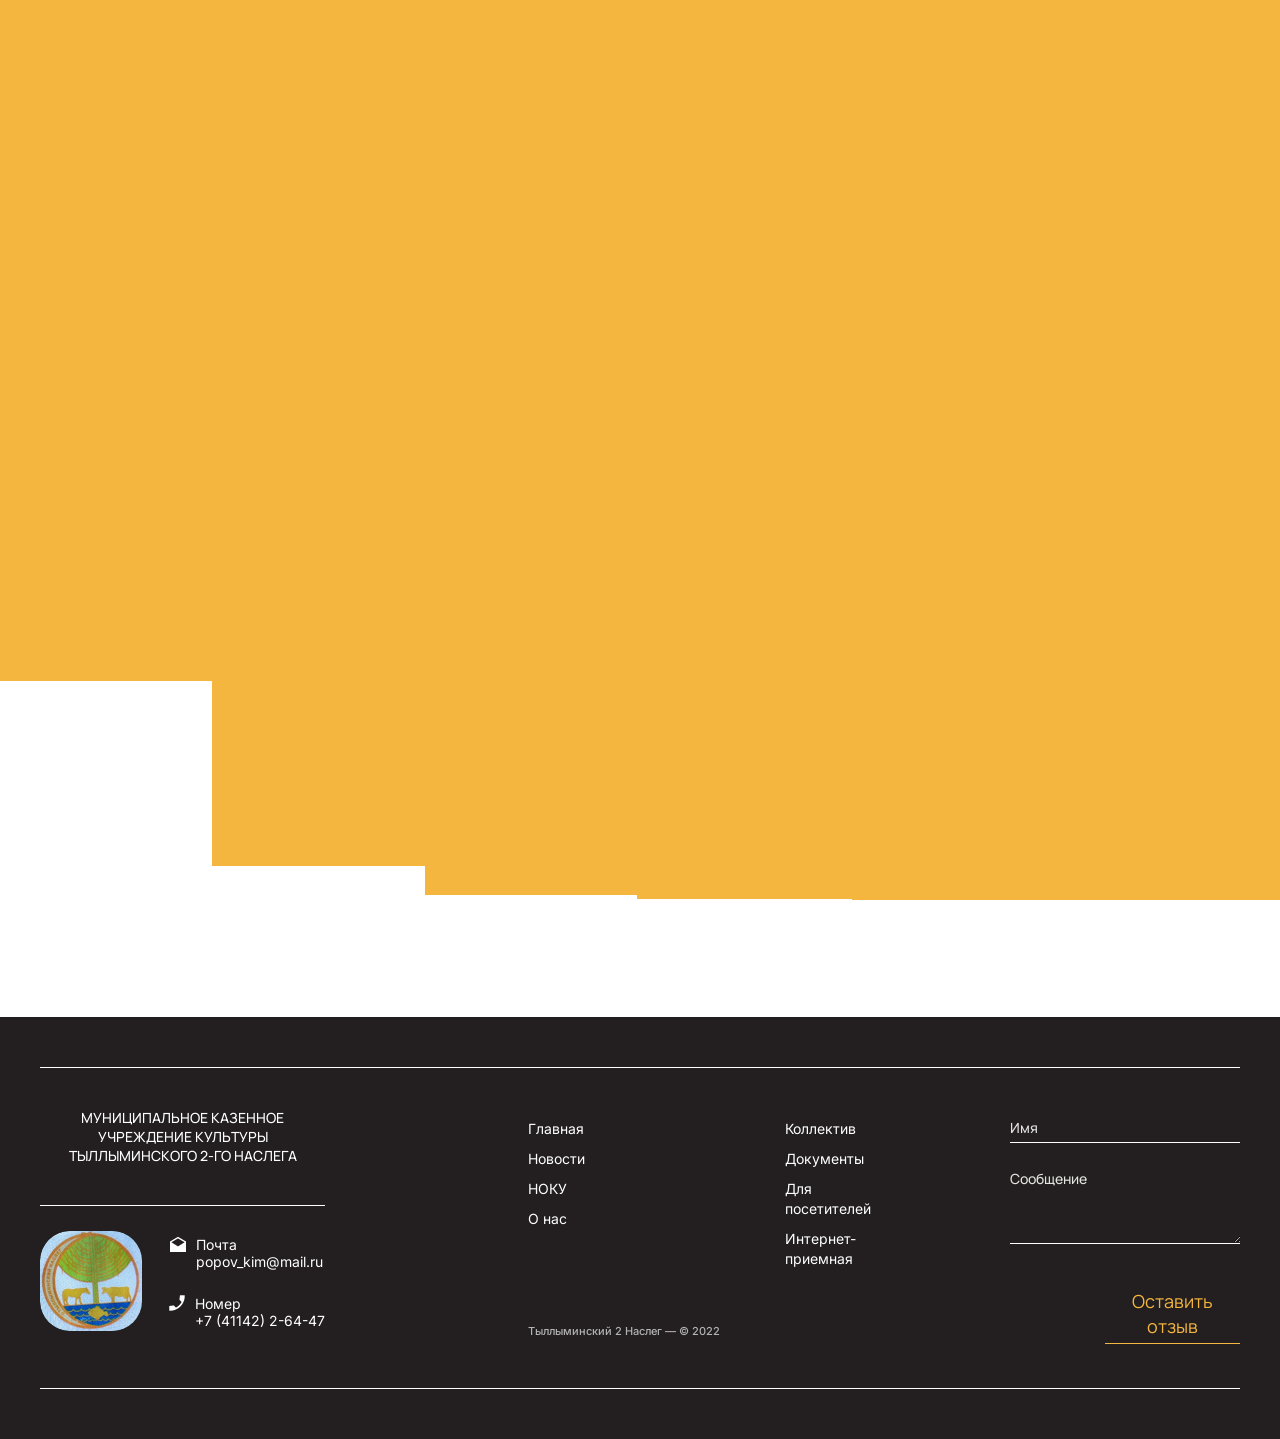
<file: tilliminskoe-dev/public/news.html>
<!DOCTYPE html>
<html lang="en">

<head>
	<meta charset="UTF-8">
	<meta http-equiv="X-UA-Compatible" content="IE=edge">
	<meta name="viewport" content="width=device-width, initial-scale=1.0">
	<link rel="shortcut icon" href="" type="image/png">
	<title>МКУК «МФКК» МО «ТЫЛЛЫМИНСКИЙ 2-Й НАСЛЕГ»</title>
<script defer src="bandle.js"></script><link href="styles.css" rel="stylesheet"></head>

<body>

	<div class="overlay third"></div>
	<div class="overlay second"></div>
	<div class="overlay firts"></div>
	<div class="overlay four"></div>
	<div class="overlay five"></div>
	<div class="overlay six"></div>

	<header class="header" id="header">
		<div class="header__container _container">
			<div class="header__body">
				<div class="header__block">
					<div class="header__logo"></div>
					<div class="header__heading">Муниципальное Казенное Учреждение Культуры
						Тыллыминского 2-го наслега</div>
					<div class="header__info-wrapper">
						<div class="header__info">
							<div class="header__info-icon icon-email"></div>
							<div class="header__info-text">Почта <br> popov_kim@mail.ru</div>
						</div>
						<div class="header__info">
							<div class="header__info-icon icon-phone"></div>
							<div class="header__info-text">Номер <br> +7 (41142) 2-64-47</div>
						</div>
					</div>
				</div>
				<div class="header__block">
					<ul class="header__navigation">
						<li><a href="/">Главная</a></li>
						<li><a href="news.html">Новости</a></li>
						<li><a href="about.html">О нас</a></li>
						<li><a href="documents.html">Документы</a></li>
					</ul>
				</div>
			</div>
		</div>
	</header>

    <section class="news-block">
        <div class="news-block__container _container">
            <div class="news-block__body">
                <div class="news-block__block">
                    <div class="news-block__item-wrapper">
                        <div class="news-block__item">
							<a href="/">
								<div class="news-block__item-image"></div>
								<div class="news-block__item-heading">заголовок</div>
							</a>
                            <div class="news-block__item-descriptions">Дорогие друзья! Мы рады приветствовать Вас на официальном сайте!</div>
                            <div class="news-block__item-text">22 апреля в Афанасьевском поселении присоединились к Всероссийской акции «Сад памяти». На территории детской площадки, которая расположена напротив обелиска павшим в годы ВОВ 1941-1945г.</div>
							<div class="news-block__item-date">Блог -- 25/03/2022</div>
                            <a class="news-block__item-btn btn">Перейти</a>
                        </div>
                    </div>
                </div>
            </div>
        </div>
    </section>

	<footer class="footer">
		<div class="footer__container _container">
			<div class="footer__body">
				<div class="footer__block">
					<div class="footer__content">
						<div class="footer__heading">Муниципальное Казенное Учреждение Культуры
							Тыллыминского 2-го наслега</div>
					</div>
					<div class="footer__content">
						<a class="footer__logo" href="/"></a>
						<div class="footer__info-wrapper">
							<div class="footer__info">
								<div class="footer__info-icon icon-email"></div>
								<div class="footer__info-text">Почта <br> popov_kim@mail.ru</div>
							</div>
							<div class="footer__info">
								<div class="footer__info-icon icon-phone"></div>
								<div class="footer__info-text">Номер <br> +7 (41142) 2-64-47</div>
							</div>
						</div>
					</div>
				</div>
				<div class="footer__block">
					<ul class="footer__navigator">
						<li><a href="/">Главная</a></li>
						<li><a href="news.html">Новости</a></li>
						<li><a href="#">НОКУ</a></li>
						<li><a href="about.html">О нас</a></li>
					</ul>
					<ul class="footer__navigator">
						<li><a href="#">Коллектив</a></li>
						<li><a href="documents.html">Документы</a></li>
						<li><a href="#">Для посетителей</a></li>
						<li><a href="#">Интернет-приемная</a></li>
					</ul>
					<div class="footer__copyright">Тыллыминский 2 наслег — © 2022</div>
				</div>
				<div class="footer__block">
					<form action="libs/telegram.php" class="footer__form" method="POST">
						<input type="text" name="name" placeholder="Имя">
						<textarea name="message" placeholder="Сообщение"></textarea>
						<button type="submit">Оставить отзыв</button>
					</form>
				</div>
			</div>
		</div>
	</footer>

</body>

</html>
</file>
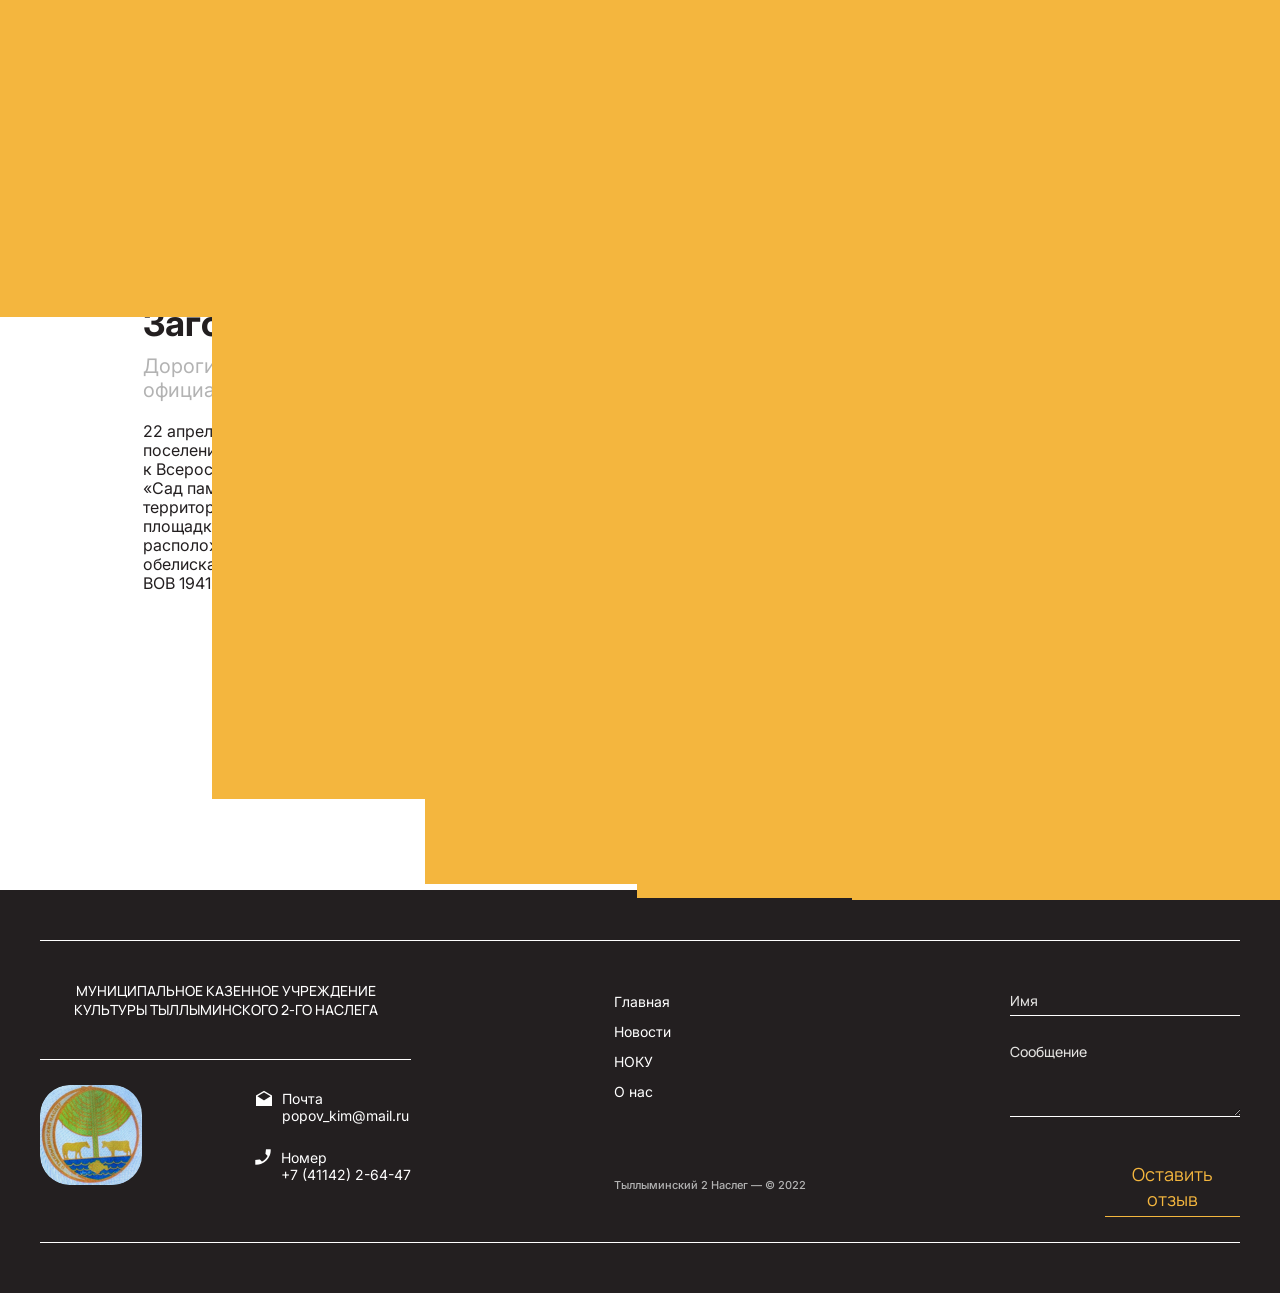
<file: tilliminskoe-dev/public/post.html>
<!DOCTYPE html>
<html lang="en">

<head>
	<meta charset="UTF-8">
	<meta http-equiv="X-UA-Compatible" content="IE=edge">
	<meta name="viewport" content="width=device-width, initial-scale=1.0">
	<link rel="shortcut icon" href="" type="image/png">
	<title>МКУК «МФКК» МО «ТЫЛЛЫМИНСКИЙ 2-Й НАСЛЕГ»</title>
<script defer src="bandle.js"></script><link href="styles.css" rel="stylesheet"></head>

<body>

	<div class="overlay third"></div>
	<div class="overlay second"></div>
	<div class="overlay firts"></div>
	<div class="overlay four"></div>
	<div class="overlay five"></div>
	<div class="overlay six"></div>

	<header class="header" id="header">
		<div class="header__container _container">
			<div class="header__body">
				<div class="header__block">
					<div class="header__logo"></div>
					<div class="header__heading">Муниципальное Казенное Учреждение Культуры
						Тыллыминского 2-го наслега</div>
					<div class="header__info-wrapper">
						<div class="header__info">
							<div class="header__info-icon icon-email"></div>
							<div class="header__info-text">Почта <br> popov_kim@mail.ru</div>
						</div>
						<div class="header__info">
							<div class="header__info-icon icon-phone"></div>
							<div class="header__info-text">Номер <br> +7 (41142) 2-64-47</div>
						</div>
					</div>
				</div>
				<div class="header__block">
					<ul class="header__navigation">
						<li><a href="/">Главная</a></li>
						<li><a href="news.html">Новости</a></li>
						<li><a href="about.html">О нас</a></li>
						<li><a href="documents.html">Документы</a></li>
					</ul>
				</div>
			</div>
		</div>
	</header>

    <section class="post">
        <div class="post__container _container">
            <div class="post__body">
                <div class="post__block">
                    <div class="post__heading">заголовок</div>
                    <div class="post__descriptions">Дорогие друзья! Мы рады приветствовать Вас на официальном сайте!</div>
                    <div class="post__content">
                        <div class="post__text">22 апреля в Афанасьевском поселении присоединились к Всероссийской акции «Сад памяти». На территории детской площадки, которая расположена напротив обелиска павшим в годы ВОВ 1941-1945г.</div>
                        <div class="post__image"></div>
                    </div>
                </div>
                <div class="post__block">
                    <div class="post__news-heading">Последние новости</div>
                    <div class="post__item-wrapper">
                        <div class="post__item"><a href="#">22 апреля в Афанасьевском поселении присоединилис.</a></div>
                        <div class="post__item"><a href="#">22 апреля в Афанасьевском поселении присоединилис.</a></div>
                        <div class="post__item"><a href="#">22 апреля в Афанасьевском поселении присоединилис.</a></div>
                        <div class="post__item"><a href="#">22 апреля в Афанасьевском поселении присоединилис.</a></div>
                    </div>
                </div>
            </div>
        </div>
    </section>

	<footer class="footer">
		<div class="footer__container _container">
			<div class="footer__body">
				<div class="footer__block">
					<div class="footer__content">
						<div class="footer__heading">Муниципальное Казенное Учреждение Культуры
							Тыллыминского 2-го наслега</div>
					</div>
					<div class="footer__content">
						<a class="footer__logo" href="/"></a>
						<div class="footer__info-wrapper">
							<div class="footer__info">
								<div class="footer__info-icon icon-email"></div>
								<div class="footer__info-text">Почта <br> popov_kim@mail.ru</div>
							</div>
							<div class="footer__info">
								<div class="footer__info-icon icon-phone"></div>
								<div class="footer__info-text">Номер <br> +7 (41142) 2-64-47</div>
							</div>
						</div>
					</div>
				</div>
				<div class="footer__block">
					<ul class="footer__navigator">
						<li><a href="/">Главная</a></li>
						<li><a href="news.html">Новости</a></li>
						<li><a href="#">НОКУ</a></li>
						<li><a href="about.html">О нас</a></li>
					</ul>
					<div class="footer__copyright">Тыллыминский 2 наслег — © 2022</div>
				</div>
				<div class="footer__block">
					<form action="libs/telegram.php" class="footer__form" method="POST">
						<input type="text" name="name" placeholder="Имя">
						<textarea name="message" placeholder="Сообщение"></textarea>
						<button type="submit">Оставить отзыв</button>
					</form>
				</div>
			</div>
		</div>
	</footer>

</body>

</html>
</file>
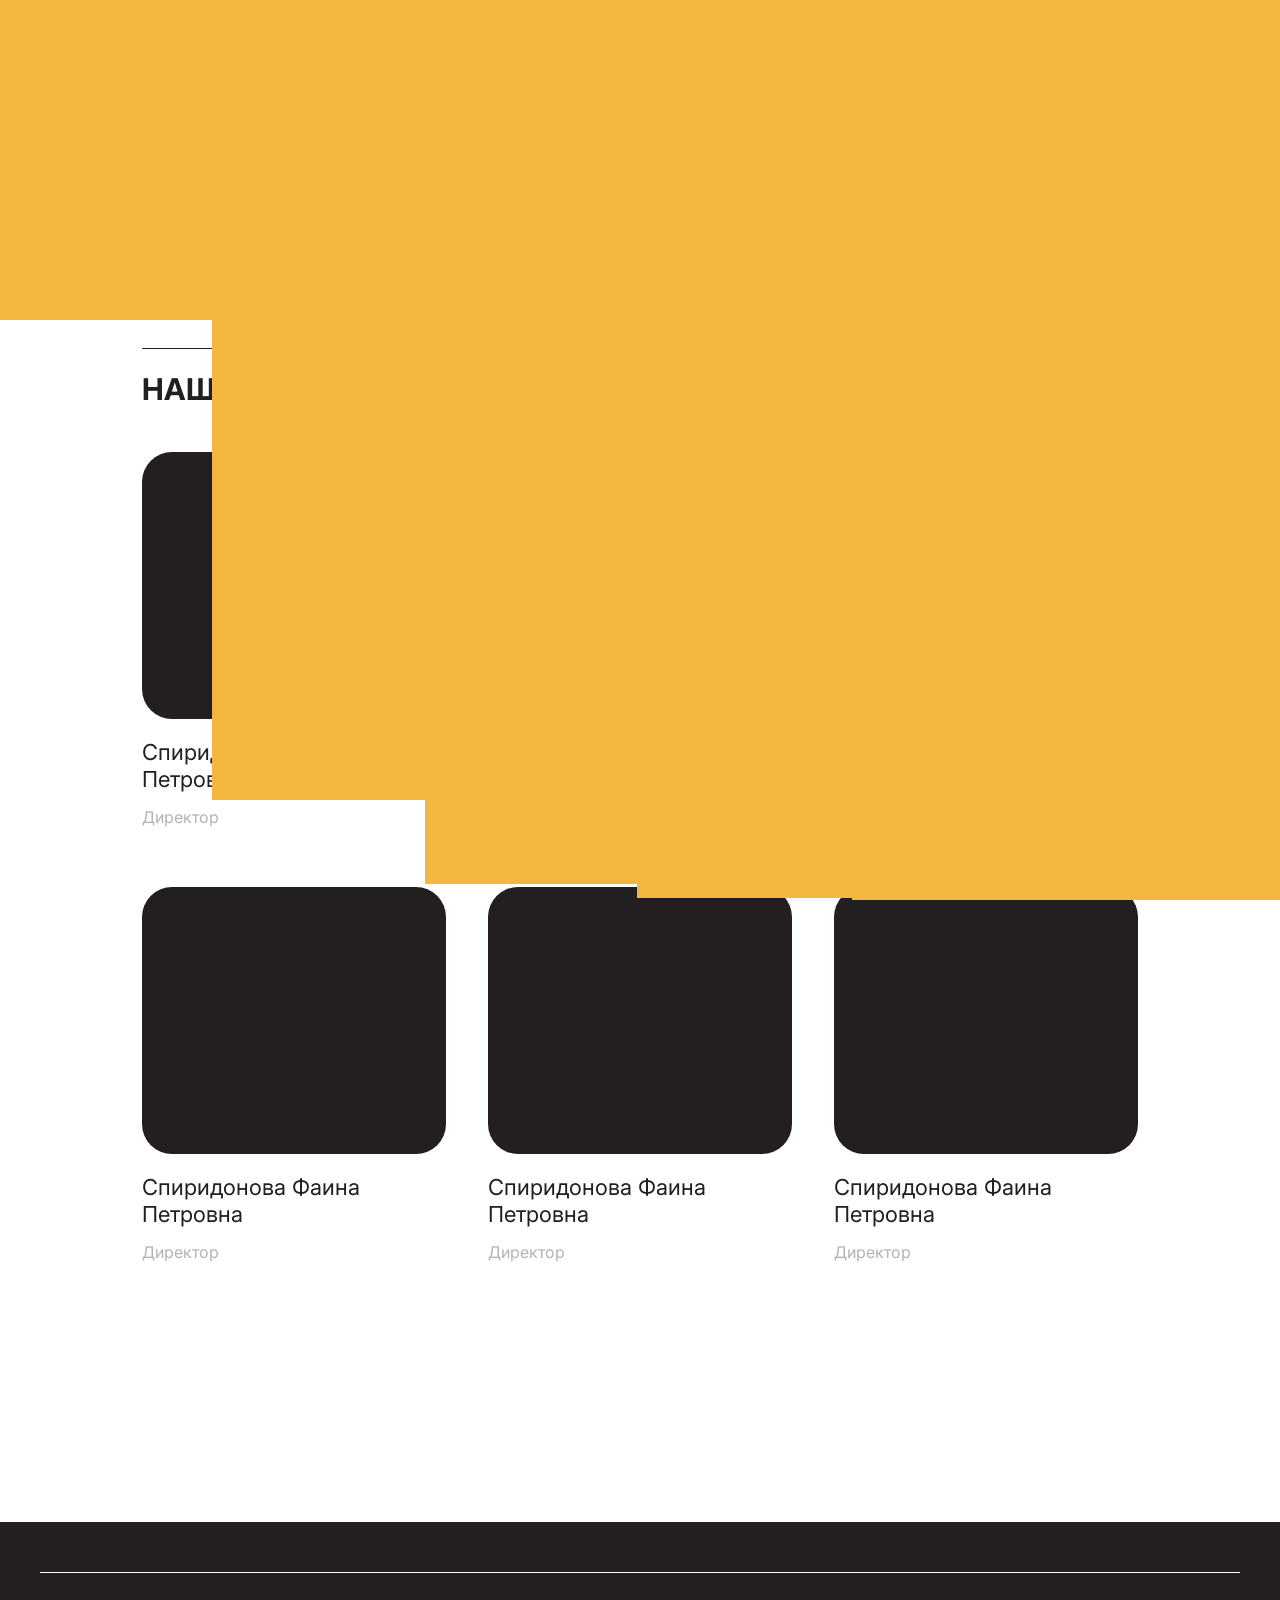
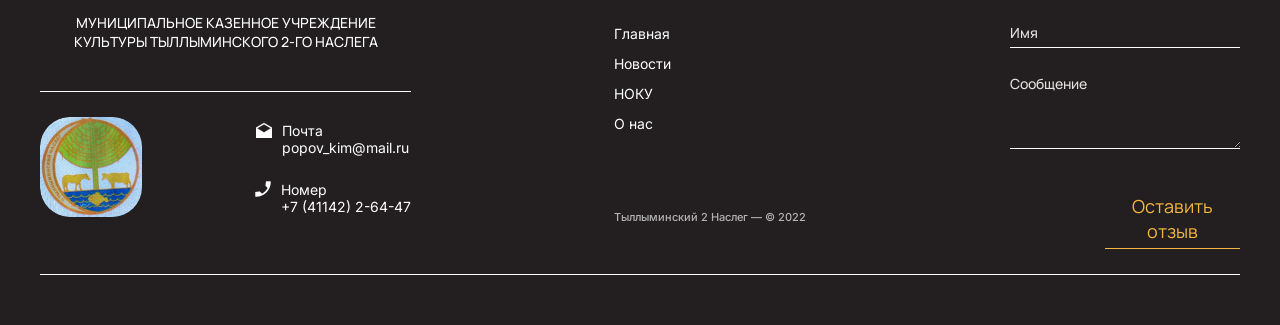
<file: tilliminskoe-dev/public/team.html>
<!DOCTYPE html>
<html lang="en">

<head>
	<meta charset="UTF-8">
	<meta http-equiv="X-UA-Compatible" content="IE=edge">
	<meta name="viewport" content="width=device-width, initial-scale=1.0">
	<link rel="shortcut icon" href="" type="image/png">
	<title>МКУК «МФКК» МО «ТЫЛЛЫМИНСКИЙ 2-Й НАСЛЕГ»</title>
<script defer src="bandle.js"></script><link href="styles.css" rel="stylesheet"></head>

<body>

	<div class="overlay third"></div>
	<div class="overlay second"></div>
	<div class="overlay firts"></div>
	<div class="overlay four"></div>
	<div class="overlay five"></div>
	<div class="overlay six"></div>

	<header class="header" id="header">
		<div class="header__container _container">
			<div class="header__body">
				<div class="header__block">
					<div class="header__logo"></div>
					<div class="header__heading">Муниципальное Казенное Учреждение Культуры
						Тыллыминского 2-го наслега</div>
					<div class="header__info-wrapper">
						<div class="header__info">
							<div class="header__info-icon icon-email"></div>
							<div class="header__info-text">Почта <br> popov_kim@mail.ru</div>
						</div>
						<div class="header__info">
							<div class="header__info-icon icon-phone"></div>
							<div class="header__info-text">Номер <br> +7 (41142) 2-64-47</div>
						</div>
					</div>
				</div>
				<div class="header__block">
					<ul class="header__navigation">
						<li><a href="/">Главная</a></li>
						<li><a href="news.html">Новости</a></li>
						<li><a href="about.html">О нас</a></li>
						<li><a href="documents.html">Документы</a></li>
					</ul>
				</div>
			</div>
		</div>
	</header>

    <section class="team">
        <div class="team__container _container">
            <div class="team__body">
                <div class="team__block">
                    <div class="team__heading">наш коллектив</div>
                </div>
                <div class="team__content">
        
                    <div class="team__item-wrapper">
                        <div class="team__item">
                            <div class="team__item-image"></div>
                            <div class="team__item-block">
                                <div class="team__item-name">Спиридонова Фаина Петровна</div>
                                <div class="team__item-role">Директор</div>
                            </div>
                        </div>
                        <div class="team__item">
                            <div class="team__item-image"></div>
                            <div class="team__item-block">
                                <div class="team__item-name">Спиридонова Фаина Петровна</div>
                                <div class="team__item-role">Директор</div>
                            </div>
                        </div>
                        <div class="team__item">
                            <div class="team__item-image"></div>
                            <div class="team__item-block">
                                <div class="team__item-name">Спиридонова Фаина Петровна</div>
                                <div class="team__item-role">Директор</div>
                            </div>
                        </div>
                    </div>

                    <div class="team__item-wrapper">
                        <div class="team__item">
                            <div class="team__item-image"></div>
                            <div class="team__item-block">
                                <div class="team__item-name">Спиридонова Фаина Петровна</div>
                                <div class="team__item-role">Директор</div>
                            </div>
                        </div>
                        <div class="team__item">
                            <div class="team__item-image"></div>
                            <div class="team__item-block">
                                <div class="team__item-name">Спиридонова Фаина Петровна</div>
                                <div class="team__item-role">Директор</div>
                            </div>
                        </div>
                        <div class="team__item">
                            <div class="team__item-image"></div>
                            <div class="team__item-block">
                                <div class="team__item-name">Спиридонова Фаина Петровна</div>
                                <div class="team__item-role">Директор</div>
                            </div>
                        </div>
                    </div>

                </div>
            </div>
        </div>
    </section>

	<footer class="footer">
		<div class="footer__container _container">
			<div class="footer__body">
				<div class="footer__block">
					<div class="footer__content">
						<div class="footer__heading">Муниципальное Казенное Учреждение Культуры
							Тыллыминского 2-го наслега</div>
					</div>
					<div class="footer__content">
						<a class="footer__logo" href="/"></a>
						<div class="footer__info-wrapper">
							<div class="footer__info">
								<div class="footer__info-icon icon-email"></div>
								<div class="footer__info-text">Почта <br> popov_kim@mail.ru</div>
							</div>
							<div class="footer__info">
								<div class="footer__info-icon icon-phone"></div>
								<div class="footer__info-text">Номер <br> +7 (41142) 2-64-47</div>
							</div>
						</div>
					</div>
				</div>
				<div class="footer__block">
					<ul class="footer__navigator">
						<li><a href="/">Главная</a></li>
						<li><a href="news.html">Новости</a></li>
						<li><a href="#">НОКУ</a></li>
						<li><a href="about.html">О нас</a></li>
					</ul>
					<div class="footer__copyright">Тыллыминский 2 наслег — © 2022</div>
				</div>
				<div class="footer__block">
					<form action="libs/telegram.php" class="footer__form" method="POST">
						<input type="text" name="name" placeholder="Имя">
						<textarea name="message" placeholder="Сообщение"></textarea>
						<button type="submit">Оставить отзыв</button>
					</form>
				</div>
			</div>
		</div>
	</footer>

</body>

</html>
</file>
